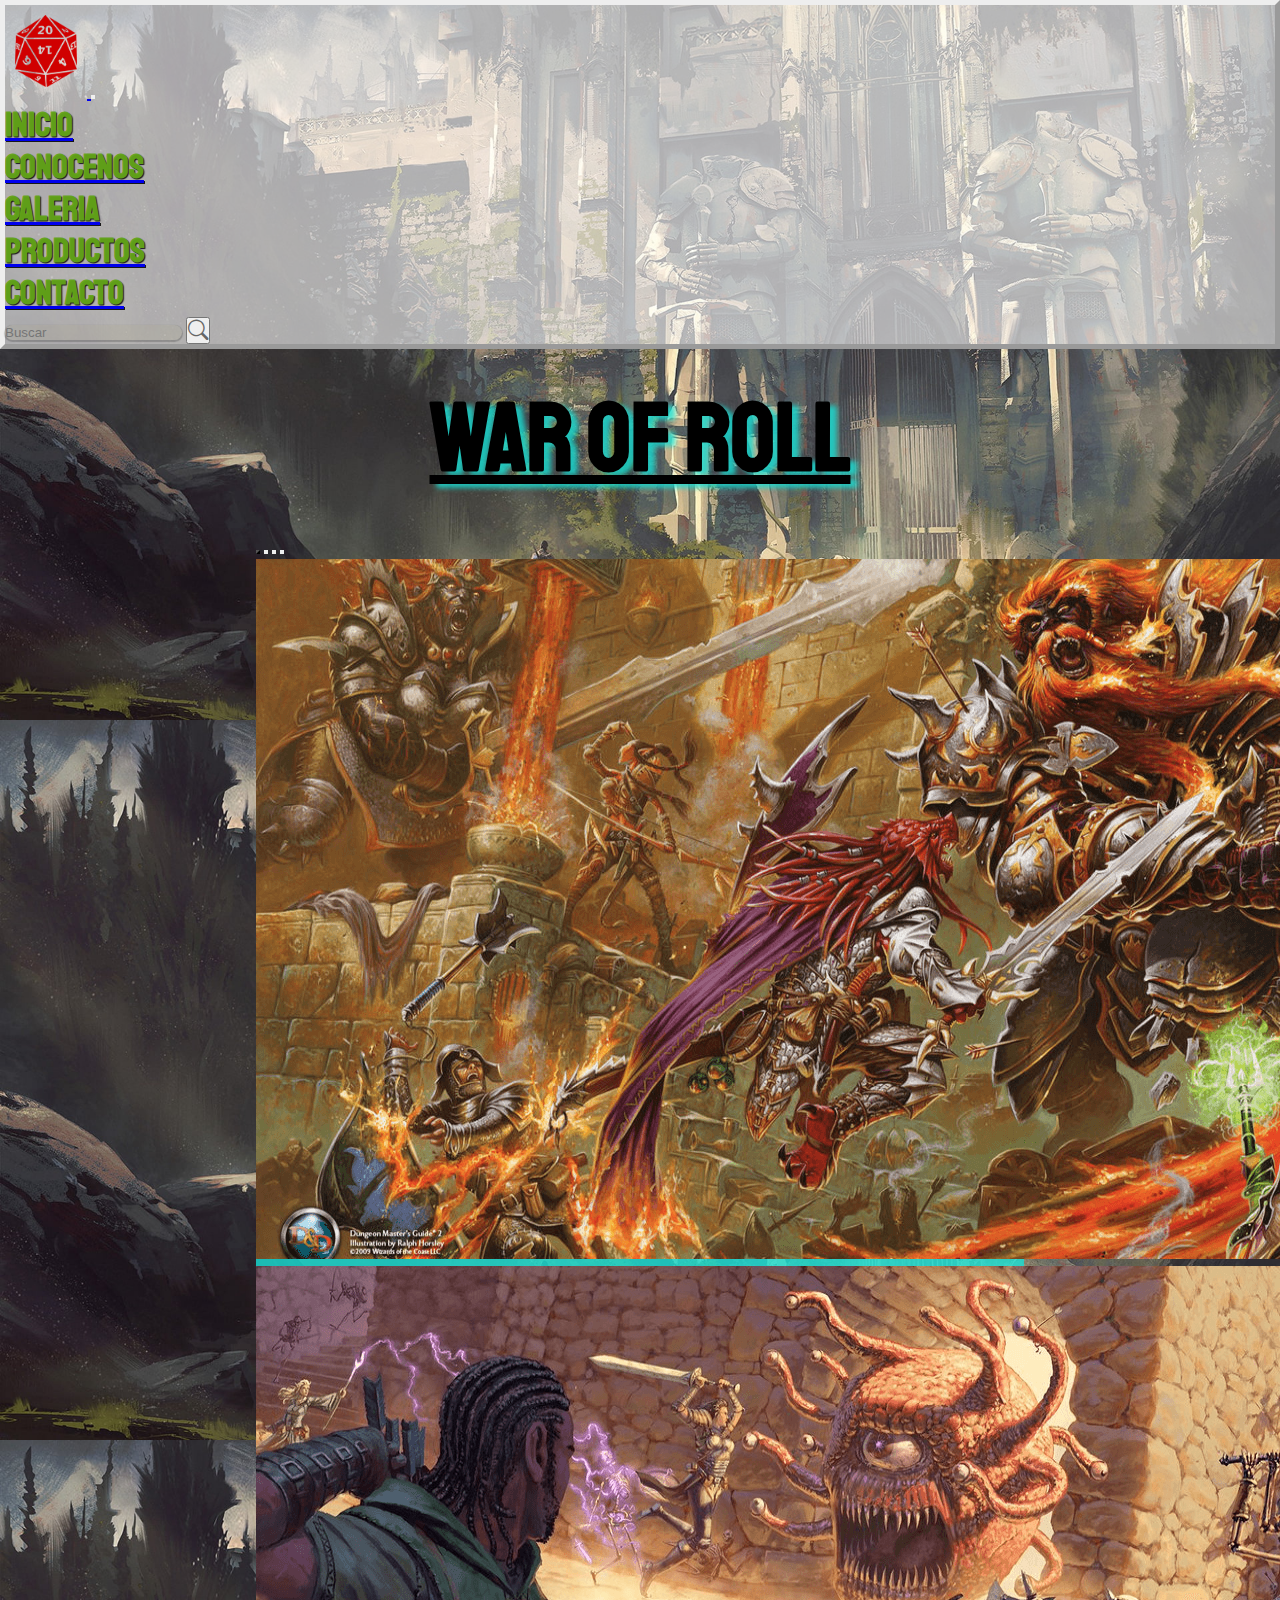
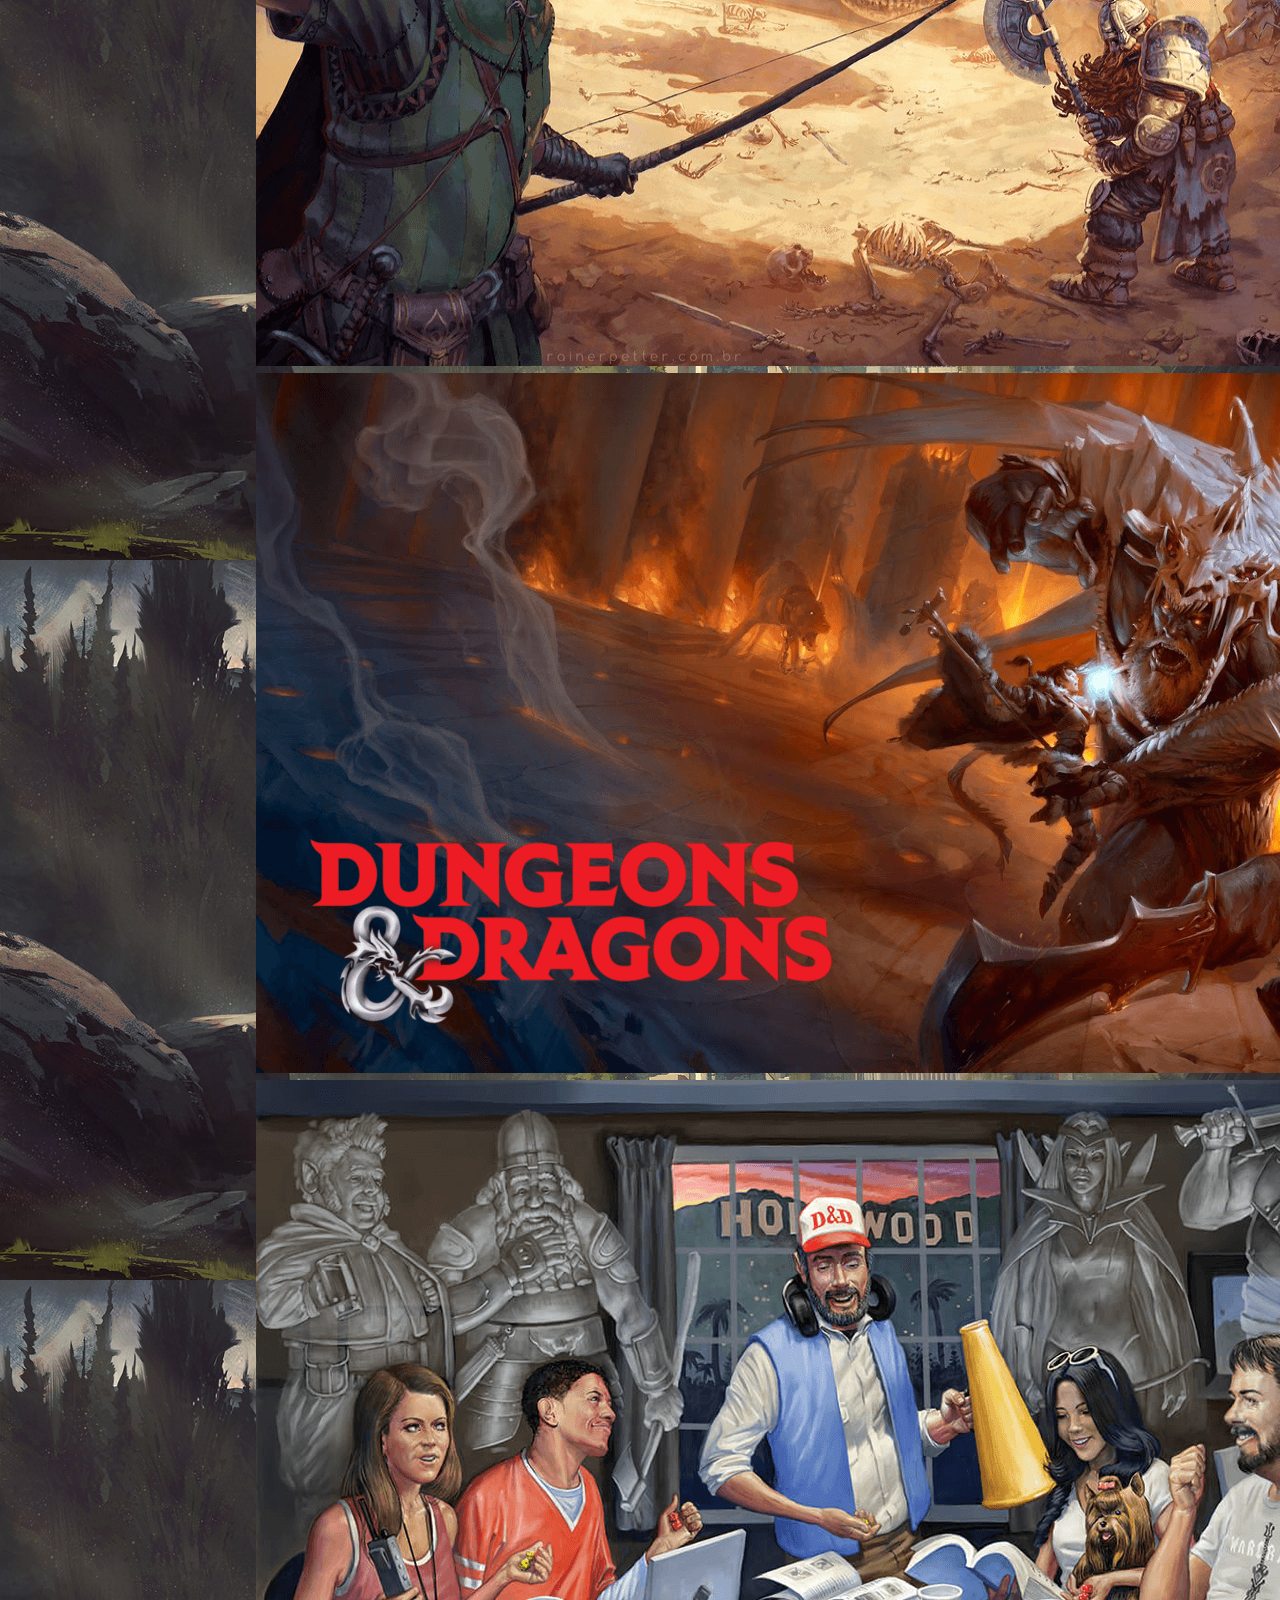
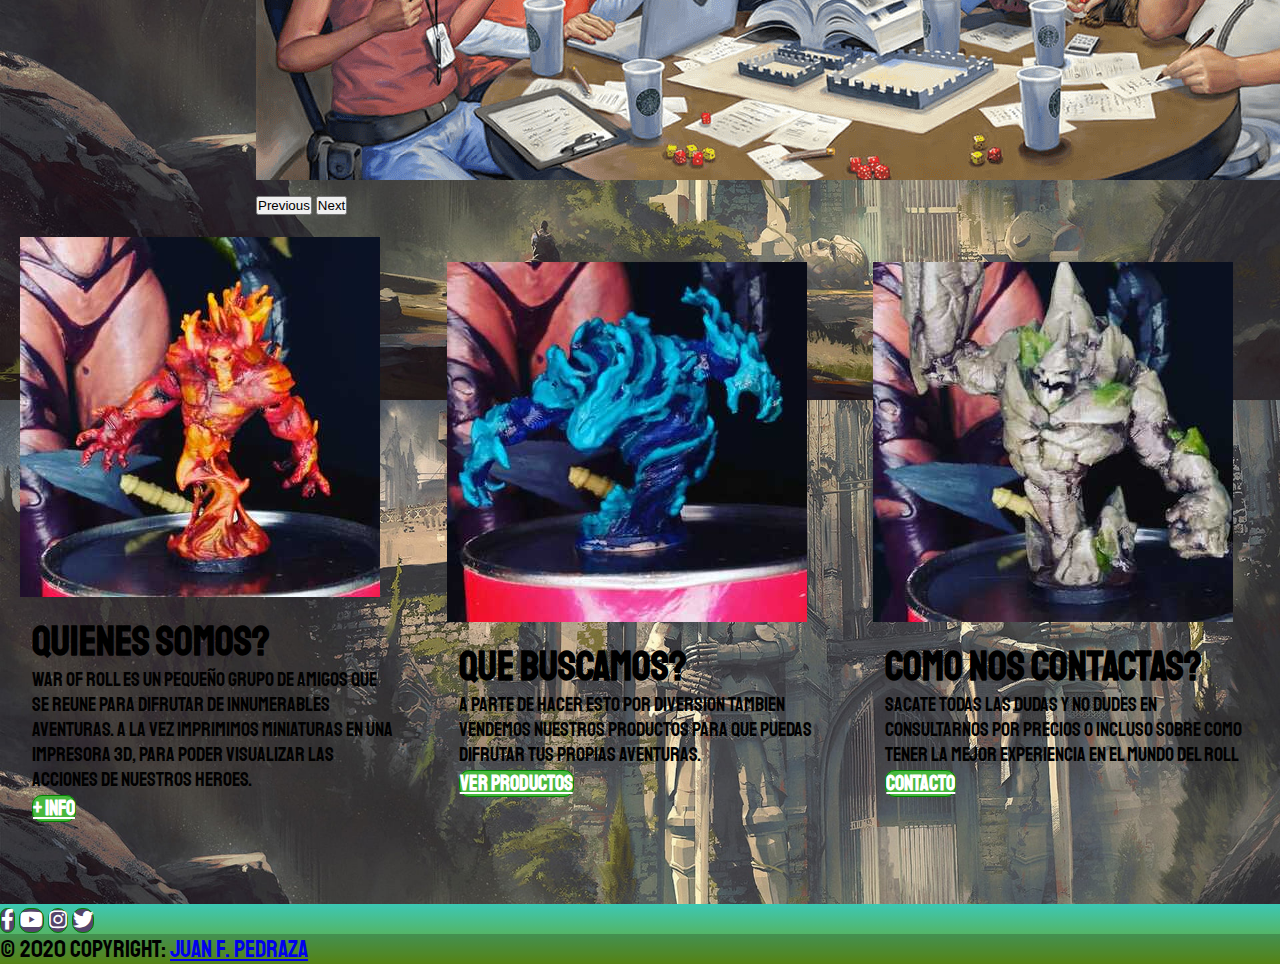
<file: index.html>
<!DOCTYPE html>
<html lang="en">
<head>
<meta charset="UTF-8">
<meta http-equiv="X-UA-Compatible" content="IE=edge">
<meta name="viewport" content="width=device-width, initial-scale=1.0">
<link rel="shortcut icon" href="img/favicon.ico">
<!-- Google / Search Engine Tags -->
<meta itemprop="name" content="War of Roll - La guerra de la suerte">
<meta itemprop="description" content="Somos War of Roll, un grupo de amigos que al tirar los dados se convierten en aventureros. Te invitamos a probar suerte y conocer nuestros productos.">
<meta itemprop="image" content="https://cdn.hobbyconsolas.com/sites/navi.axelspringer.es/public/media/image/2020/11/dungeons-and-dragons-2121663.jpg">
<!-- Facebook Meta Tags -->
<meta property="og:url" content="https://polibyus.github.io/War-of-Roll/index.html">
<meta property="og:type" content="website">
<meta property="og:title" content="War of Roll - La guerra de la suerte">
<meta property="og:description" content="Somos War of Roll, un grupo de amigos que al tirar los dados se convierten en aventureros. Te invitamos a probar suerte y conocer nuestros productos.">
<meta property="og:image" content="https://cdn.hobbyconsolas.com/sites/navi.axelspringer.es/public/media/image/2020/11/dungeons-and-dragons-2121663.jpg">
<!-- Twitter Meta Tags -->
<meta name="twitter:card" content="summary_large_image">
<meta name="twitter:title" content="War of Roll - La guerra de la suerte">
<meta name="twitter:description" content="Somos War of Roll, un grupo de amigos que al tirar los dados se convierten en aventureros. Te invitamos a probar suerte y conocer nuestros productos.">
<meta name="twitter:image" content="https://cdn.hobbyconsolas.com/sites/navi.axelspringer.es/public/media/image/2020/11/dungeons-and-dragons-2121663.jpg">
<!-- Keywords -->
<meta name="keywords"  content="roll, diversion, d&d, dungeons, dados, figuras, suerte, dados,azar, suerte, aventura, rpg, personaje, argentina, dungeonsanddragons, ace, adventure, tabletop, buenosaires, juegoderol, geek, boardgame, arte, photoshoot, lucky, wargame">
<!-- Bootstrap online -->
<link href="https://cdn.jsdelivr.net/npm/bootstrap@5.1.1/dist/css/bootstrap.min.css" rel="stylesheet" integrity="sha384-F3w7mX95PdgyTmZZMECAngseQB83DfGTowi0iMjiWaeVhAn4FJkqJByhZMI3AhiU" crossorigin="anonymous">
<!-- Bs icons -->
<link rel="stylesheet" href="https://cdn.jsdelivr.net/npm/bootstrap-icons@1.5.0/font/bootstrap-icons.css">
<!-- Mi hoja de estilo -->
<link rel="stylesheet" href="css/main.css">
<!-- Font awesome -->
<link rel="stylesheet" href="https://use.fontawesome.com/releases/v5.11.2/css/all.css">
<!-- Fuentes de google -->
<link rel="preconnect" href="https://fonts.googleapis.com">
<link rel="preconnect" href="https://fonts.gstatic.com" crossorigin>
<link href="https://fonts.googleapis.com/css2?family=Staatliches&display=swap" rel="stylesheet">
<!-- Titulo de pestaña -->
<title>War of Roll - La Guerra de la Suerte</title> 
</head>
<body>

<!-- Encabezado -->
<nav class="navbar navbar-expand-lg navbar-light fondo-transparente">
  <div class="container-fluid">
    <a  class="navbar-brand" href="index.html"> <img id="logotipo" src="img/logotipo.png" alt="Logotipo del proyecto"> </a>
    <button class="navbar-toggler" type="button" data-bs-toggle="collapse" data-bs-target="#navbarTogglerDemo02" aria-controls="navbarTogglerDemo02" aria-expanded="false" aria-label="Toggle navigation">
      <span class="navbar-toggler-icon"></span>
    </button>
    <div class="collapse navbar-collapse" id="navbarTogglerDemo02">
      <ul class="navbar-nav me-auto mb-2 mb-lg-0">
        <li class="nav-item">
          <a class="nav-link active" href="index.html"> <h3 class="menu-fixed__nav">Inicio</h3> </a>
        </li>
        <li class="nav-item">
          <a class="nav-link" href="html/conocenos.html"> <h3 class="menu-fixed__nav">Conocenos</h3> </a>
        </li>
        <li class="nav-item">
          <a class="nav-link" href="html/media.html"> <h3 class="menu-fixed__nav">Galeria</h3> </a>
        </li>
        <li class="nav-item">
          <a class="nav-link" href="html/productos.html"> <h3 class="menu-fixed__nav">Productos</h3> </a>
        </li>
        <li class="nav-item">
          <a class="nav-link" href="html/contacto.html"> <h3 class="menu-fixed__nav">Contacto</h3> </a>
        </li>
      </ul>
      <form class="d-flex">
        <input class="form-control me-2" type="search" placeholder="Buscar" aria-label="Buscar">
        <button class="btn btn-outline-success" type="submit"><i class="bi bi-search"></i></button>
      </form>
    </div>
  </div>
</nav>
<!-- Fin de encabezado -->

<h1 class="titulo" >WAR OF ROLL</h1>

<section class="section-home">
<!-- Imagen de inicio -->
<div id="carouselExampleIndicators" class="carousel slide" data-bs-ride="carousel">
    <div class="carousel-indicators">
      <button type="button" data-bs-target="#carouselExampleIndicators" data-bs-slide-to="0" class="active" aria-current="true" aria-label="Slide 1"></button>
      <button type="button" data-bs-target="#carouselExampleIndicators" data-bs-slide-to="1" aria-label="Slide 2"></button>
      <button type="button" data-bs-target="#carouselExampleIndicators" data-bs-slide-to="2" aria-label="Slide 3"></button>
      <button type="button" data-bs-target="#carouselExampleIndicators" data-bs-slide-to="3" aria-label="Slide 4"></button>
    </div>
    <div class="carousel-inner">
      <div class="carousel-item active" data-bs-interval="3000">
        <img src="img/inicio (1).png" class="d-block img-fluid" alt="Imagen pelea inicio">
      </div>
      <div class="carousel-item" data-bs-interval="3000">
        <img src="img/inicio (2).png" class="d-block img-fluid" alt="Imagen pelea inicio">
      </div>
      <div class="carousel-item" data-bs-interval="3000">
        <img src="img/inicio (3).png" class="d-block img-fluid" alt="Imagen pelea inicio">
      </div>
      <div class="carousel-item" data-bs-interval="3000">
        <img src="img/inicio (4).png" class="d-block img-fluid" alt="Imagen pelea inicio">
      </div>
    </div>
    <button class="carousel-control-prev" type="button" data-bs-target="#carouselExampleIndicators" data-bs-slide="prev">
      <span class="carousel-control-prev-icon" aria-hidden="true"></span>
      <span class="visually-hidden">Previous</span>
    </button>
    <button class="carousel-control-next" type="button" data-bs-target="#carouselExampleIndicators" data-bs-slide="next">
      <span class="carousel-control-next-icon" aria-hidden="true"></span>
      <span class="visually-hidden">Next</span>
    </button>
  </div>
</section>

<!-- Cards con explicacion -->

<section class="cards-flex"> 
<div class="card card-fix";>
  <img class="img-fluid" src="img/galeria/img (1).jpeg" alt="Imagen tarjeta quienes somos?">
  <div class="card-body">
    <h3 class="card-title">Quienes somos?</h3>
    <p class="card-text">War of roll es un pequeño grupo de amigos que se reune para difrutar de innumerables aventuras. A la vez imprimimos miniaturas en una impresora 3D, para poder visualizar las acciones de nuestros heroes.</p>
    <a href="html/conocenos.html" class="btn btn-primary" data-toggle="modal" data-target="#mas-info">+ info</a>
  </div>
</div>

<div class="card card-fix">
  <img class="img-fluid" src="img/galeria/img (2).jpeg" alt="Imagen tarjeta venta">
  <div class="card-body">
    <h3 class="card-title">Que buscamos?</h3>
    <p class="card-text">A parte de hacer esto por diversion tambien vendemos nuestros productos para que puedas difrutar tus propias aventuras.</p>
    <a href="html/productos.html" class="btn btn-primary">Ver productos</a>
  </div>
</div>

<div class="card card-fix">
  <img class="img-fluid" src="img/galeria/img (3).jpeg" alt="Imagen tarjeta contacto">
  <div class="card-body">
    <h3 class="card-title">Como nos contactas?</h3>
    <p class="card-text">Sacate todas las dudas y no dudes en consultarnos por precios o incluso sobre como tener la mejor experiencia en el mundo del roll</p>
    <a href="html/contacto.html" class="btn btn-primary">Contacto</a>
  </div>
</div>

</section>
<!-- Pie de pagina -->
<div class="">
<footer class="text-center text-lg-start" style="background-color: #db6930;">
  <div class="container d-flex justify-content-center py-4">
    <button type="button" class="btn btn-primary btn-lg btn-floating mx-2" style="background-color: #54456b;">
      <i class="fab fa-facebook-f"></i>
    </button>
    <button type="button" class="btn btn-primary btn-lg btn-floating mx-2" style="background-color: #54456b;">
      <i class="fab fa-youtube"></i>
    </button>
    <button type="button" class="btn btn-primary btn-lg btn-floating mx-2" style="background-color: #54456b;">
      <i class="fab fa-instagram"></i>
    </button>
    <button type="button" class="btn btn-primary btn-lg btn-floating mx-2" style="background-color: #54456b;">
      <i class="fab fa-twitter"></i>
    </button>
  </div>

  <!-- Copyright -->
  <div class="text-center text-white p-2" style="background-color: rgba(0, 0, 0, 0.2);">
    © 2020 Copyright:
    <a class="text-white" href="https://github.com/Polibyus">Juan F. Pedraza</a>
  </div>
  <!-- Copyright -->
</footer>
</div>
<!-- Fin de pie de pagina -->


<!-- JS Bootstrap -->
<script src="https://cdn.jsdelivr.net/npm/@popperjs/core@2.9.3/dist/umd/popper.min.js" integrity="sha384-W8fXfP3gkOKtndU4JGtKDvXbO53Wy8SZCQHczT5FMiiqmQfUpWbYdTil/SxwZgAN" crossorigin="anonymous"></script>
<script src="https://cdn.jsdelivr.net/npm/bootstrap@5.1.1/dist/js/bootstrap.min.js" integrity="sha384-skAcpIdS7UcVUC05LJ9Dxay8AXcDYfBJqt1CJ85S/CFujBsIzCIv+l9liuYLaMQ/" crossorigin="anonymous"></script>


</body>
</html>
</file>
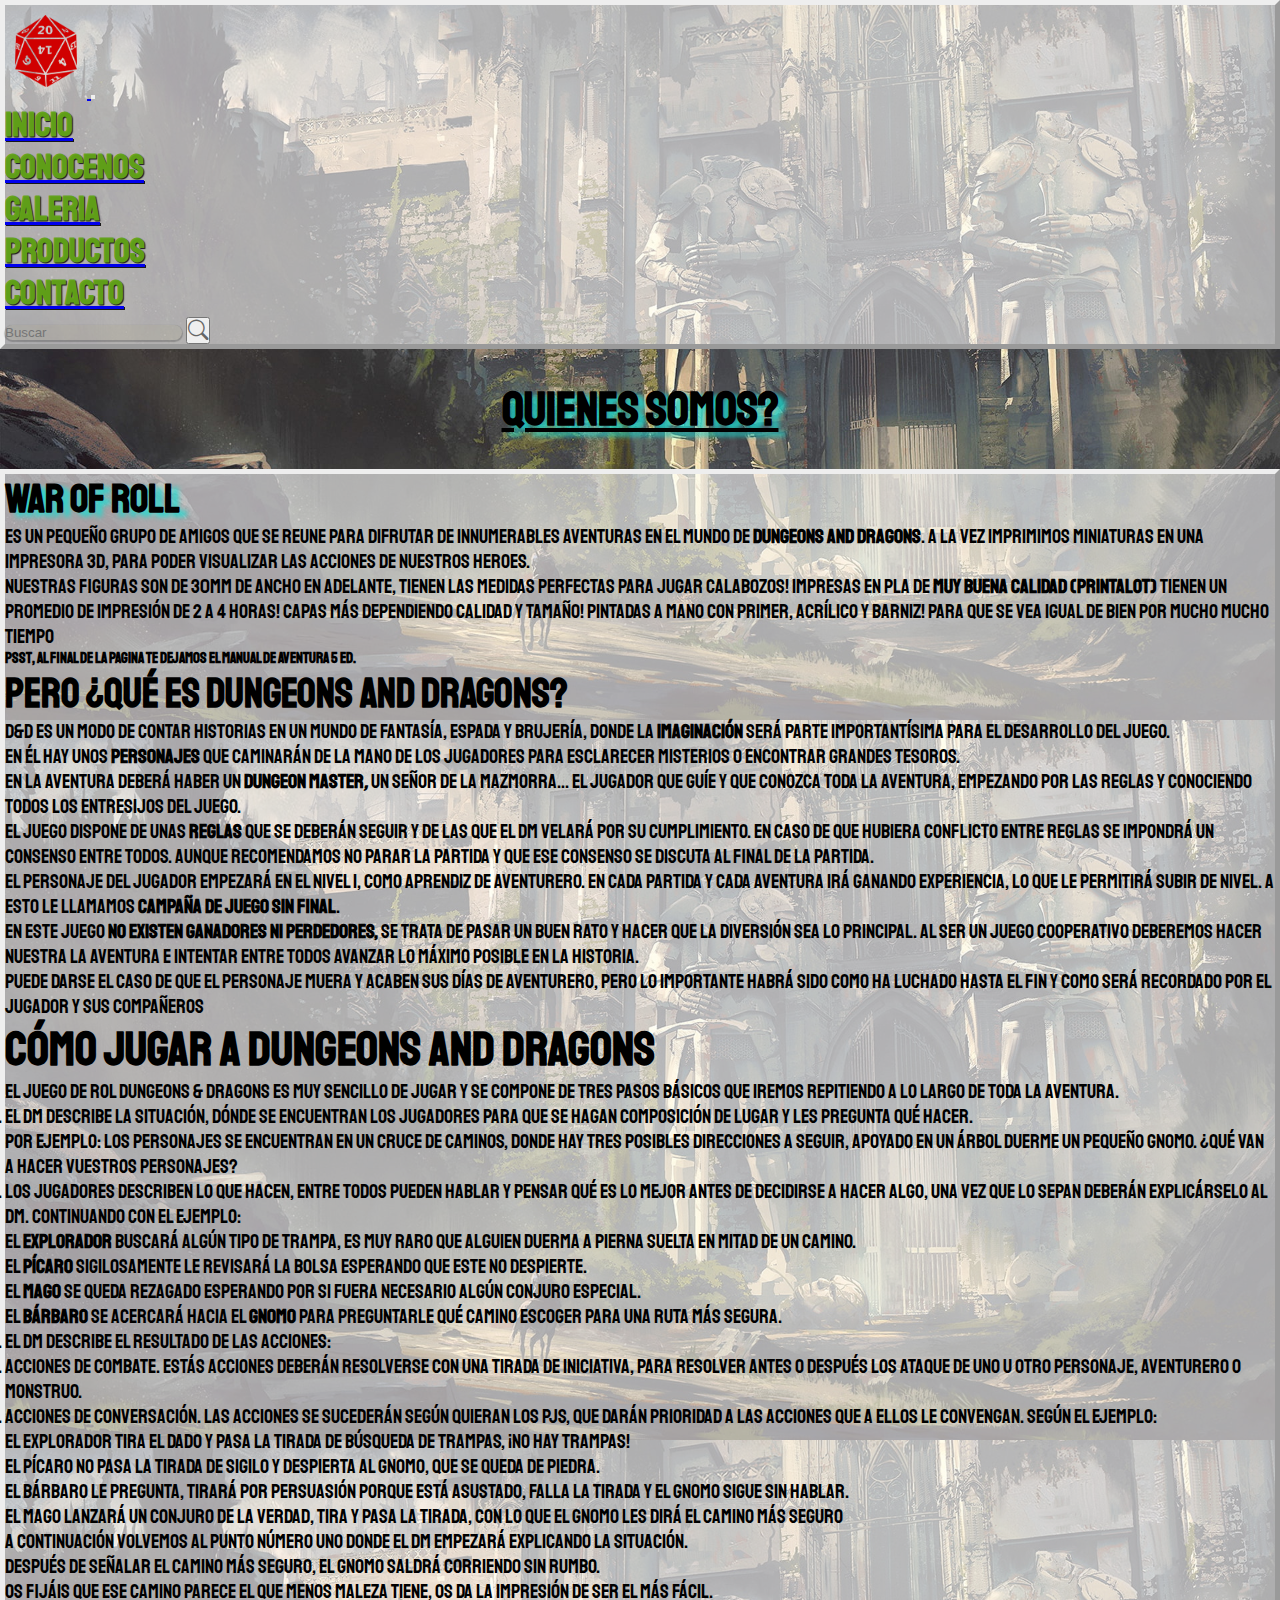
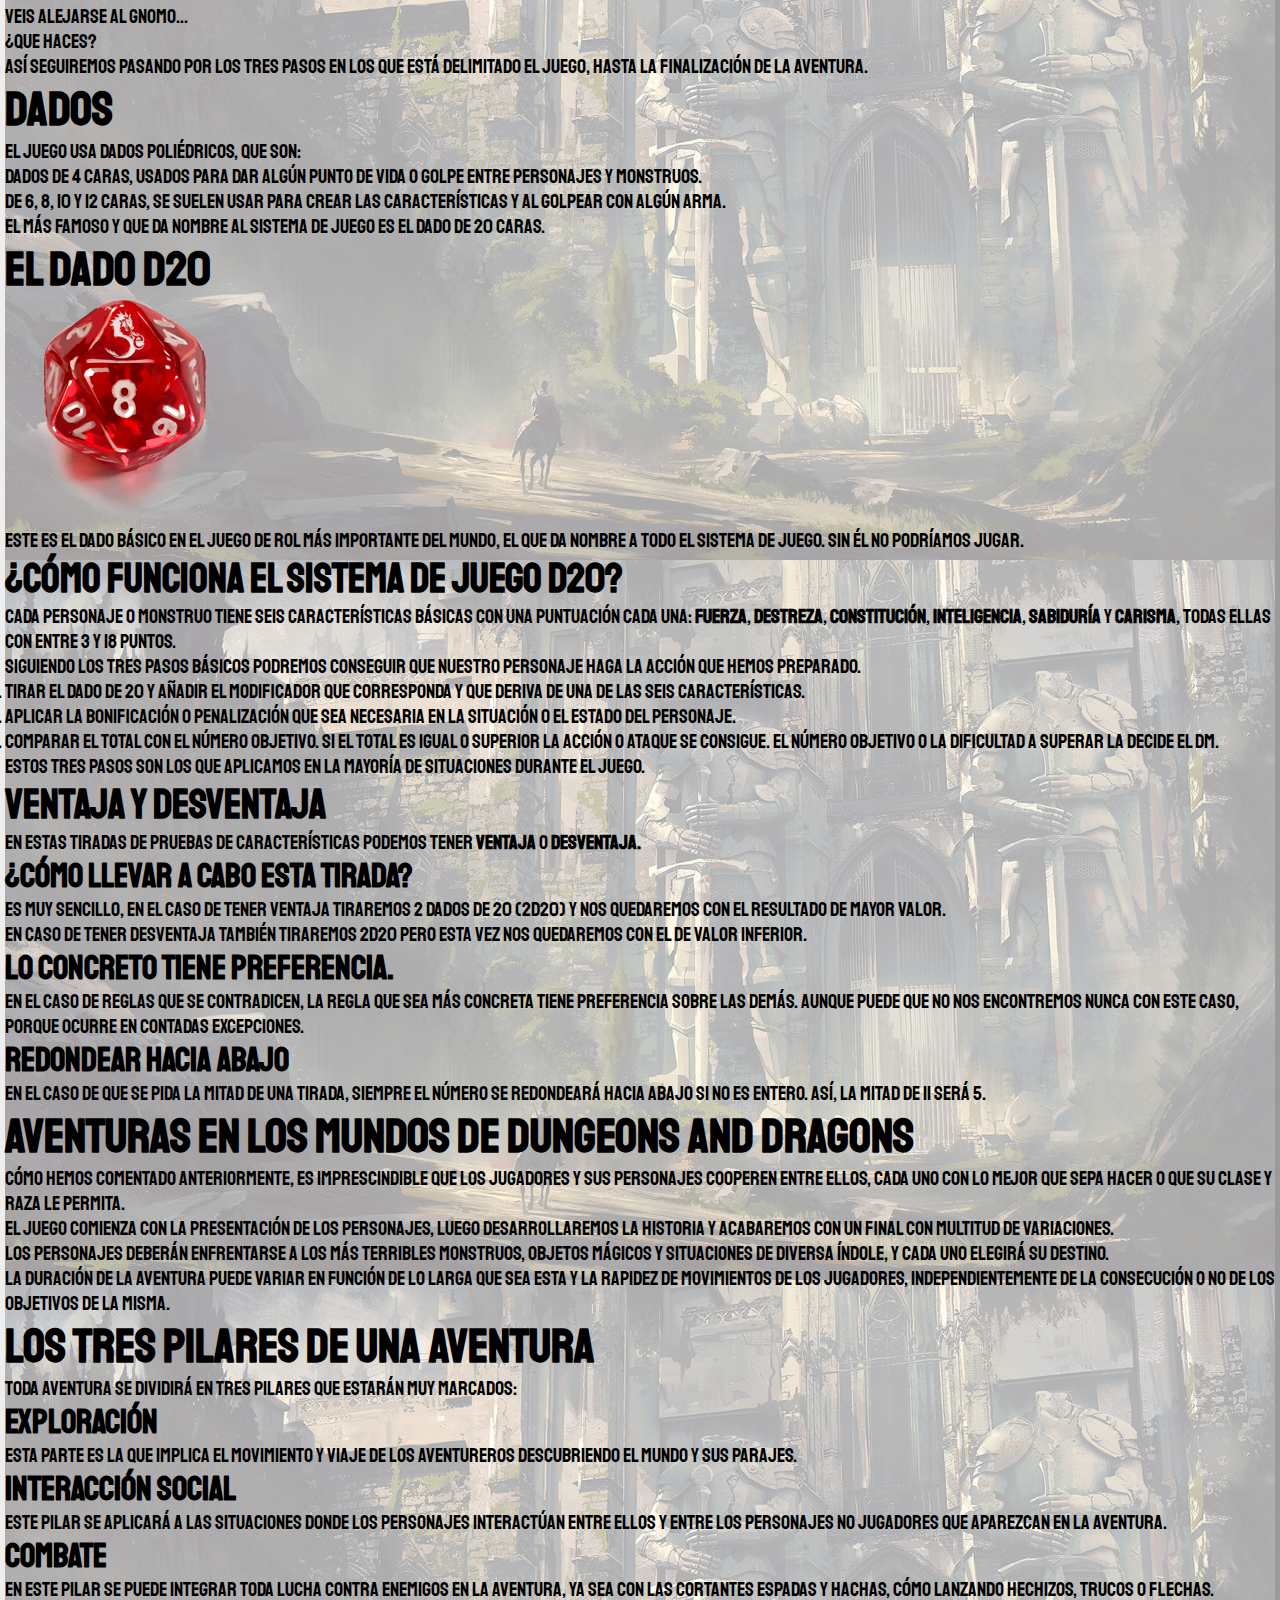
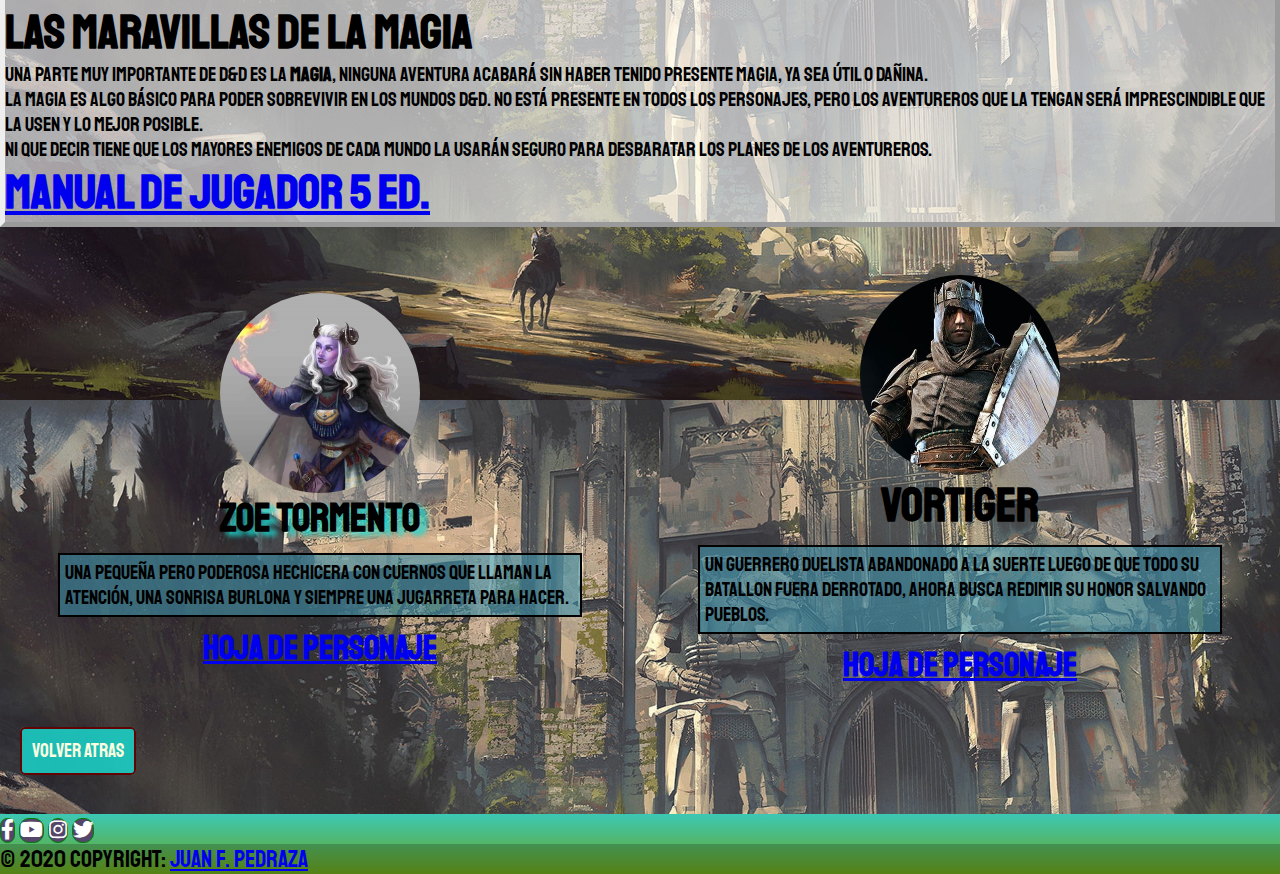
<file: html/conocenos.html>
<!DOCTYPE html>
<html lang="en">
<head>
    <meta charset="UTF-8">
    <meta http-equiv="X-UA-Compatible" content="IE=edge">
    <link rel="shortcut icon" href="../img/favicon.ico">
    <meta name="viewport" content="width=device-width, initial-scale=1.0">
    <!-- Bootstrap online -->
    <link href="https://cdn.jsdelivr.net/npm/bootstrap@5.1.1/dist/css/bootstrap.min.css" rel="stylesheet" integrity="sha384-F3w7mX95PdgyTmZZMECAngseQB83DfGTowi0iMjiWaeVhAn4FJkqJByhZMI3AhiU" crossorigin="anonymous">
    <!-- Bs icons -->
    <link rel="stylesheet" href="https://cdn.jsdelivr.net/npm/bootstrap-icons@1.5.0/font/bootstrap-icons.css">
    <!-- Mi hoja de estilo -->
    <link rel="stylesheet" href="../css/main.css">
    <!-- Font awesome -->
    <link rel="stylesheet" href="https://use.fontawesome.com/releases/v5.11.2/css/all.css">
    <!-- Fuentes de google -->
    <link rel="preconnect" href="https://fonts.googleapis.com">
    <link rel="preconnect" href="https://fonts.gstatic.com" crossorigin>
    <link href="https://fonts.googleapis.com/css2?family=Staatliches&display=swap" rel="stylesheet">
    <!-- Titulo de pestaña -->
    <title>Conocenos - War of Roll</title>
</head>

<body>
<!-- Encabezado -->
<nav class="navbar navbar-expand-lg navbar-light fondo-transparente">
    <div class="container-fluid">
      <a  class="navbar-brand" href="../index.html"> <img id="logotipo" src="../img/logotipo.png" alt="Logotipo del proyecto"> </a>
      <button class="navbar-toggler" type="button" data-bs-toggle="collapse" data-bs-target="#navbarTogglerDemo02" aria-controls="navbarTogglerDemo02" aria-expanded="false" aria-label="Toggle navigation">
        <span class="navbar-toggler-icon"></span>
      </button>
      <div class="collapse navbar-collapse" id="navbarTogglerDemo02">
        <ul class="navbar-nav me-auto mb-2 mb-lg-0">
          <li class="nav-item">
            <a class="nav-link" href="../index.html"> <h3 class="menu-fixed__nav">Inicio</h3> </a>
          </li>
          <li class="nav-item">
            <a class="nav-link active" href="conocenos.html"> <h3 class="menu-fixed__nav">Conocenos</h3> </a>
          </li>
          <li class="nav-item">
            <a class="nav-link" href="media.html"> <h3 class="menu-fixed__nav">Galeria</h3> </a>
          </li>
          <li class="nav-item">
            <a class="nav-link" href="productos.html"> <h3 class="menu-fixed__nav">Productos</h3> </a>
          </li>
          <li class="nav-item">
            <a class="nav-link" href="contacto.html"> <h3 class="menu-fixed__nav">Contacto</h3> </a>
          </li>
        </ul>
        <form class="d-flex">
          <input class="form-control me-2" type="search" placeholder="Buscar" aria-label="Buscar">
          <button class="btn btn-outline-success" type="submit"><i class="bi bi-search"></i></button>
        </form>
      </div>
    </div>
  </nav>
  <!-- Fin de encabezado -->

  <h2 class="display-3 p-lg-2 text-center titulo">Quienes somos?</h2>
  <section class="container fondo-transparente">
      <h3 class="subtitulo">War of roll</h3><p>Es un pequeño grupo de amigos que se reune para difrutar de innumerables aventuras en el mundo de <strong>Dungeons and Dragons</strong>. A la vez imprimimos miniaturas en una impresora 3D, para poder visualizar las acciones de nuestros heroes.</p>
      <p>Nuestras figuras son de 30mm de ancho en adelante, tienen las medidas perfectas para jugar calabozos! Impresas en PLA de<strong> muy buena calidad (Printalot)</strong> tienen un promedio de impresión de 2 a 4 horas! Capas más dependiendo calidad y tamaño! Pintadas a mano con PRIMER, acrílico y barniz! Para que se vea igual de bien por mucho mucho tiempo</p>
      <p class="text-muted text-end">Psst, al final de la pagina te dejamos el Manual de aventura 5 Ed.</p>
      <h3>Pero <strong>¿qué es Dungeons and Dragons?</strong></h3>
      <p>D&D es un modo de contar historias en un mundo de fantasía, espada y brujería, donde la <strong>imaginación</strong> será parte importantísima para el desarrollo del juego. </p>
      <p>En él hay unos <strong>personajes </strong>que caminarán de la mano de los jugadores para esclarecer misterios o encontrar grandes tesoros.</p>
      <p>En la aventura deberá haber un <strong>Dungeon Master<em>,</em></strong> un Señor de la Mazmorra… el jugador que guíe y que conozca toda la aventura, empezando por las reglas y conociendo todos los entresijos del juego.</p>
      <p>El juego dispone de unas <strong>reglas</strong> que se deberán seguir y de las que el DM velará por su cumplimiento. En caso de que hubiera conflicto entre reglas se impondrá un consenso entre todos. Aunque recomendamos no parar la partida y que ese consenso se discuta al final de la partida.</p>
      <p>El personaje del jugador empezará en el nivel 1, como aprendiz de aventurero. En cada partida y cada aventura irá ganando experiencia, lo que le permitirá subir de nivel. A esto le llamamos <strong>campaña de juego sin final</strong>.</p>
      <p>En este juego <strong>no existen ganadores ni perdedores,</strong> se trata de pasar un buen rato y hacer que la diversión sea lo principal. Al ser un juego cooperativo deberemos hacer nuestra la aventura e intentar entre todos avanzar lo máximo posible en la historia.</p>
      <p>Puede darse el caso de que el personaje muera y acaben sus días de aventurero, pero lo importante habrá sido como ha luchado hasta el fin y como será recordado por el jugador y sus compañeros</p>
  
      <h2>Cómo jugar a Dungeons and Dragons</h2>
  
      <p>El juego de rol Dungeons & Dragons es muy sencillo de jugar y se compone de tres pasos básicos que iremos repitiendo a lo largo de toda la aventura.</p>
  
      <ol>
          <li>El DM describe la situación, dónde se encuentran los jugadores para que se hagan composición de lugar y les pregunta qué hacer.
              <ul>
                  <li>Por ejemplo: los personajes se encuentran en un cruce de caminos, donde hay tres posibles direcciones a seguir, apoyado en un árbol duerme un pequeño Gnomo. ¿Qué van a hacer vuestros personajes?</li>
              </ul>
          </li>
          <li>Los jugadores describen lo que hacen, entre todos pueden hablar y pensar qué es lo mejor antes de decidirse a hacer algo, una vez que lo sepan deberán explicárselo al DM. Continuando con el ejemplo:
              <ul>
                  <li>El <strong>explorador</strong> buscará algún tipo de trampa, es muy raro que alguien duerma a pierna suelta en mitad de un camino.</li>
                  <li>El <strong>pícaro</strong> sigilosamente le revisará la bolsa esperando que este no despierte.</li>
                  <li>El <strong>mago</strong> se queda rezagado esperando por si fuera necesario algún conjuro especial.</li>
                  <li>El <strong>bárbaro</strong> se acercará hacia el <strong>gnomo</strong> para preguntarle qué camino escoger para una ruta más segura.</li>
              </ul>
          </li>
          <li>El DM describe el resultado de las acciones:
              <ol>
                  <li>Acciones de combate. Estás acciones deberán resolverse con una tirada de iniciativa, para resolver antes o después los ataque de uno u otro personaje, aventurero o monstruo.</li>
                  <li>Acciones de conversación. Las acciones se sucederán según quieran los PJs, que darán prioridad a las acciones que a ellos le convengan. Según el ejemplo:
                      <ul>
                          <li>El explorador tira el dado y pasa la tirada de búsqueda de trampas, ¡no hay trampas!</li>
                          <li>El pícaro no pasa la tirada de sigilo y despierta al gnomo, que se queda de piedra.</li>
                          <li>El bárbaro le pregunta, tirará por persuasión porque está asustado, falla la tirada y el gnomo sigue sin hablar.</li>
                          <li>El mago lanzará un conjuro de la verdad, tira y pasa la tirada, con lo que el gnomo les dirá el camino más seguro</li>
                      </ul>
                  </li>
              </ol>
          </li>
      </ol>
      <p>A continuación volvemos al punto número uno donde el DM empezará explicando la situación. </p>
      <ul>
          <li>Después de señalar el camino más seguro, el gnomo saldrá corriendo sin rumbo.</li>
      </ul>
      <ul>
          <li>Os fijáis que ese camino parece el que menos maleza tiene, os da la impresión de ser el más fácil.</li>
      </ul>
      <ul>
          <li>Veis alejarse al gnomo… </li>
      </ul>
      <ul>
          <li>¿Que haces?</li>
      </ul>
      <p>Así seguiremos pasando por los tres pasos en los que está delimitado el juego, hasta la finalización de la aventura.<br></p>
      <h2>Dados</h2>
      <p>El juego usa dados poliédricos, que son:</p>
      <ul>
          <li>Dados de 4 caras, usados para dar algún punto de vida o golpe entre personajes y monstruos.</li>
          <li>De 6, 8, 10 y 12 caras, se suelen usar para crear las características y al golpear con algún arma. </li>
          <li>El más famoso y que da nombre al sistema de juego es el dado de 20 caras.</li>
      </ul>
      <h2>El dado D20<br></h2>
  
      <div><img loading="lazy" width="257" height="222" src="../img/dd20.png" alt="Dado de 20 caras"></div>
  
      <p>Este es el dado básico en el juego de rol más importante del mundo, el que da nombre a todo el sistema de juego. Sin él no podríamos jugar.</p>
      <h3>¿Cómo funciona el sistema de juego D20?</h3>
      <p>Cada personaje o monstruo tiene seis características básicas con una puntuación cada una: <strong>fuerza</strong>, <strong>destreza</strong>, <strong>constitución</strong>, <strong>inteligencia</strong>, <strong>sabiduría</strong> y <strong>carisma</strong>, todas ellas con entre 3 y 18 puntos.</p>
      <p>Siguiendo los tres pasos básicos podremos conseguir que nuestro personaje haga la acción que hemos preparado.</p>
      <ol>
          <li>Tirar el dado de 20 y añadir el modificador que corresponda y que deriva de una de las seis características.</li>
          <li>Aplicar la bonificación o penalización que sea necesaria en la situación o el estado del personaje.</li>
          <li>Comparar el total con el número objetivo. Si el total es igual o superior la acción o ataque se consigue. El número objetivo o la dificultad a superar la decide el DM.</li>
      </ol>
      <p>Estos tres pasos son los que aplicamos en la mayoría de situaciones durante el juego.</p>
      <h3>Ventaja y Desventaja<br></h3>
      <p>En estas tiradas de pruebas de características podemos tener <strong>ventaja</strong> o <strong>desventaja.</strong></p>
      <h4>¿Cómo llevar a cabo esta tirada?</h4>
      <p>Es muy sencillo, en el caso de tener ventaja tiraremos 2 dados de 20 (2D20) y nos quedaremos con el resultado de mayor valor.</p>
      <p>En caso de tener desventaja también tiraremos 2D20 pero esta vez nos quedaremos con el de valor inferior.<br></p>
      <h4>Lo concreto tiene preferencia.</h4>
      <p>En el caso de reglas que se contradicen, la regla que sea más concreta tiene preferencia sobre las demás. Aunque puede que no nos encontremos nunca con este caso, porque ocurre en contadas excepciones.<br></p>
      <h4>Redondear hacia abajo</h4>
      <p>En el caso de que se pida la mitad de una tirada, siempre el número se redondeará hacia abajo si no es entero. Así, la mitad de 11 será 5.<br></p>
      <h2>Aventuras en los mundos de Dungeons and Dragons</h2>
      <p>Cómo hemos comentado anteriormente, es imprescindible que los jugadores y sus personajes cooperen entre ellos, cada uno con lo mejor que sepa hacer o que su clase y raza le permita.</p>
      <p>El juego comienza con la presentación de los personajes, luego desarrollaremos la historia y acabaremos con un final con multitud de variaciones.</p>
      <p>Los personajes deberán enfrentarse a los más terribles monstruos, objetos mágicos y situaciones de diversa índole, y cada uno elegirá su destino.</p>
      <p>La duración de la aventura puede variar en función de lo larga que sea esta y la rapidez de movimientos de los jugadores, independientemente de la consecución o no de los objetivos de la misma.<br></p>
      <h2><strong>Los tres pilares de una aventura</strong></h2>
      <p>Toda aventura se dividirá en tres pilares que estarán muy marcados:</p>
      <h4><strong>Exploración</strong></h4>
      <p>Esta parte es la que implica el movimiento y viaje de los aventureros descubriendo el mundo y sus parajes. </p>
      <h4><strong>Interacción social</strong></h4>
      <p>Este pilar se aplicará a las situaciones donde los personajes interactúan entre ellos y entre los personajes no jugadores que aparezcan en la aventura.</p>
      <h4><strong>Combate</strong></h4>
      <p>En este pilar se puede integrar toda lucha contra enemigos en la aventura, ya sea con las cortantes espadas y hachas, cómo lanzando hechizos, trucos o flechas.<br></p>
      <h2>Las maravillas de la magia</h2>
      <p>Una parte muy importante de D&D es la <strong>magia</strong>, ninguna aventura acabará sin haber tenido presente magia, ya sea útil o dañina.</p>
      <p>La magia es algo básico para poder sobrevivir en los mundos D&D. No está presente en todos los personajes, pero los aventureros que la tengan será imprescindible que la usen y lo mejor posible.</p>
      <p>Ni que decir tiene que los mayores enemigos de cada mundo la usarán seguro para desbaratar los planes de los aventureros.<br></p>
  
  <a href="https://drive.google.com/file/d/1pJ_7vhOXmHemP8feEHYWw_WBQHjq9lRl/view?usp=sharing" target="blank"><h2>MANUAL DE JUGADOR 5 ED.</h2></a>
    </section>


<section class="section-info">
    <div class="section-info__description">
        <img class="section-info__img" src="../img/zoetormento.jpg" alt="Imagen del personaje Zoe Tormento">
        <h2 class="subtitulo">Zoe Tormento</h2>
        <p class="section-info__text">Una pequeña pero poderosa hechicera con cuernos que llaman la atención, una sonrisa burlona y siempre una jugarreta para hacer.<br>
          <a href="https://drive.google.com/file/d/13OnDCs3M51v4yaR7EhxfzbKbSn1bnZiC/view?usp=sharing" target="blank"> <h4 class="text-center">Hoja de personaje</h4></a>
        </p>
    </div>

    <div class="section-info__description">
        <img class="section-info__img" src="../img/vortiger.jpg" alt="Imagen del personaje vortiger">
        <h2>Vortiger</h2>
        <p class="section-info__text">Un guerrero duelista abandonado a la suerte luego de que todo su batallon fuera derrotado, ahora busca redimir su honor salvando pueblos.<br>
          <a href="https://drive.google.com/file/d/1HISNPOs6l0HqXGbTgG23NhCH3um1Ex81/view?usp=sharing" target="blank"> <h4 class="text-center">Hoja de personaje</h4></a>
        </p>
    </div>
</section>

<!-- Fin de tabla -->

<!-- boton home -->

<a class="boton-home" href="../index.html">Volver atras</a>


<!-- Pie de pagina -->
<div class="">
    <footer class="text-center text-lg-start" style="background-color: #db6930;">
      <div class="container d-flex justify-content-center py-4">
        <button type="button" class="btn btn-primary btn-lg btn-floating mx-2" style="background-color: #54456b;">
          <i class="fab fa-facebook-f"></i>
        </button>
        <button type="button" class="btn btn-primary btn-lg btn-floating mx-2" style="background-color: #54456b;">
          <i class="fab fa-youtube"></i>
        </button>
        <button type="button" class="btn btn-primary btn-lg btn-floating mx-2" style="background-color: #54456b;">
          <i class="fab fa-instagram"></i>
        </button>
        <button type="button" class="btn btn-primary btn-lg btn-floating mx-2" style="background-color: #54456b;">
          <i class="fab fa-twitter"></i>
        </button>
      </div>
    
      <!-- Copyright -->
      <div class="text-center text-white p-2" style="background-color: rgba(0, 0, 0, 0.2);">
        © 2020 Copyright:
        <a class="text-white" href="https://github.com/Polibyus">Juan F. Pedraza</a>
      </div>
      <!-- Copyright -->
    </footer>
    </div>
<!-- Fin de pie de pagina -->

<!-- JS Bootstrap -->
<script src="https://cdn.jsdelivr.net/npm/@popperjs/core@2.9.3/dist/umd/popper.min.js" integrity="sha384-eMNCOe7tC1doHpGoWe/6oMVemdAVTMs2xqW4mwXrXsW0L84Iytr2wi5v2QjrP/xp" crossorigin="anonymous"></script>
<script src="https://cdn.jsdelivr.net/npm/bootstrap@5.1.0/dist/js/bootstrap.min.js" integrity="sha384-cn7l7gDp0eyniUwwAZgrzD06kc/tftFf19TOAs2zVinnD/C7E91j9yyk5//jjpt/" crossorigin="anonymous"></script>
</body>
</html>
</file>
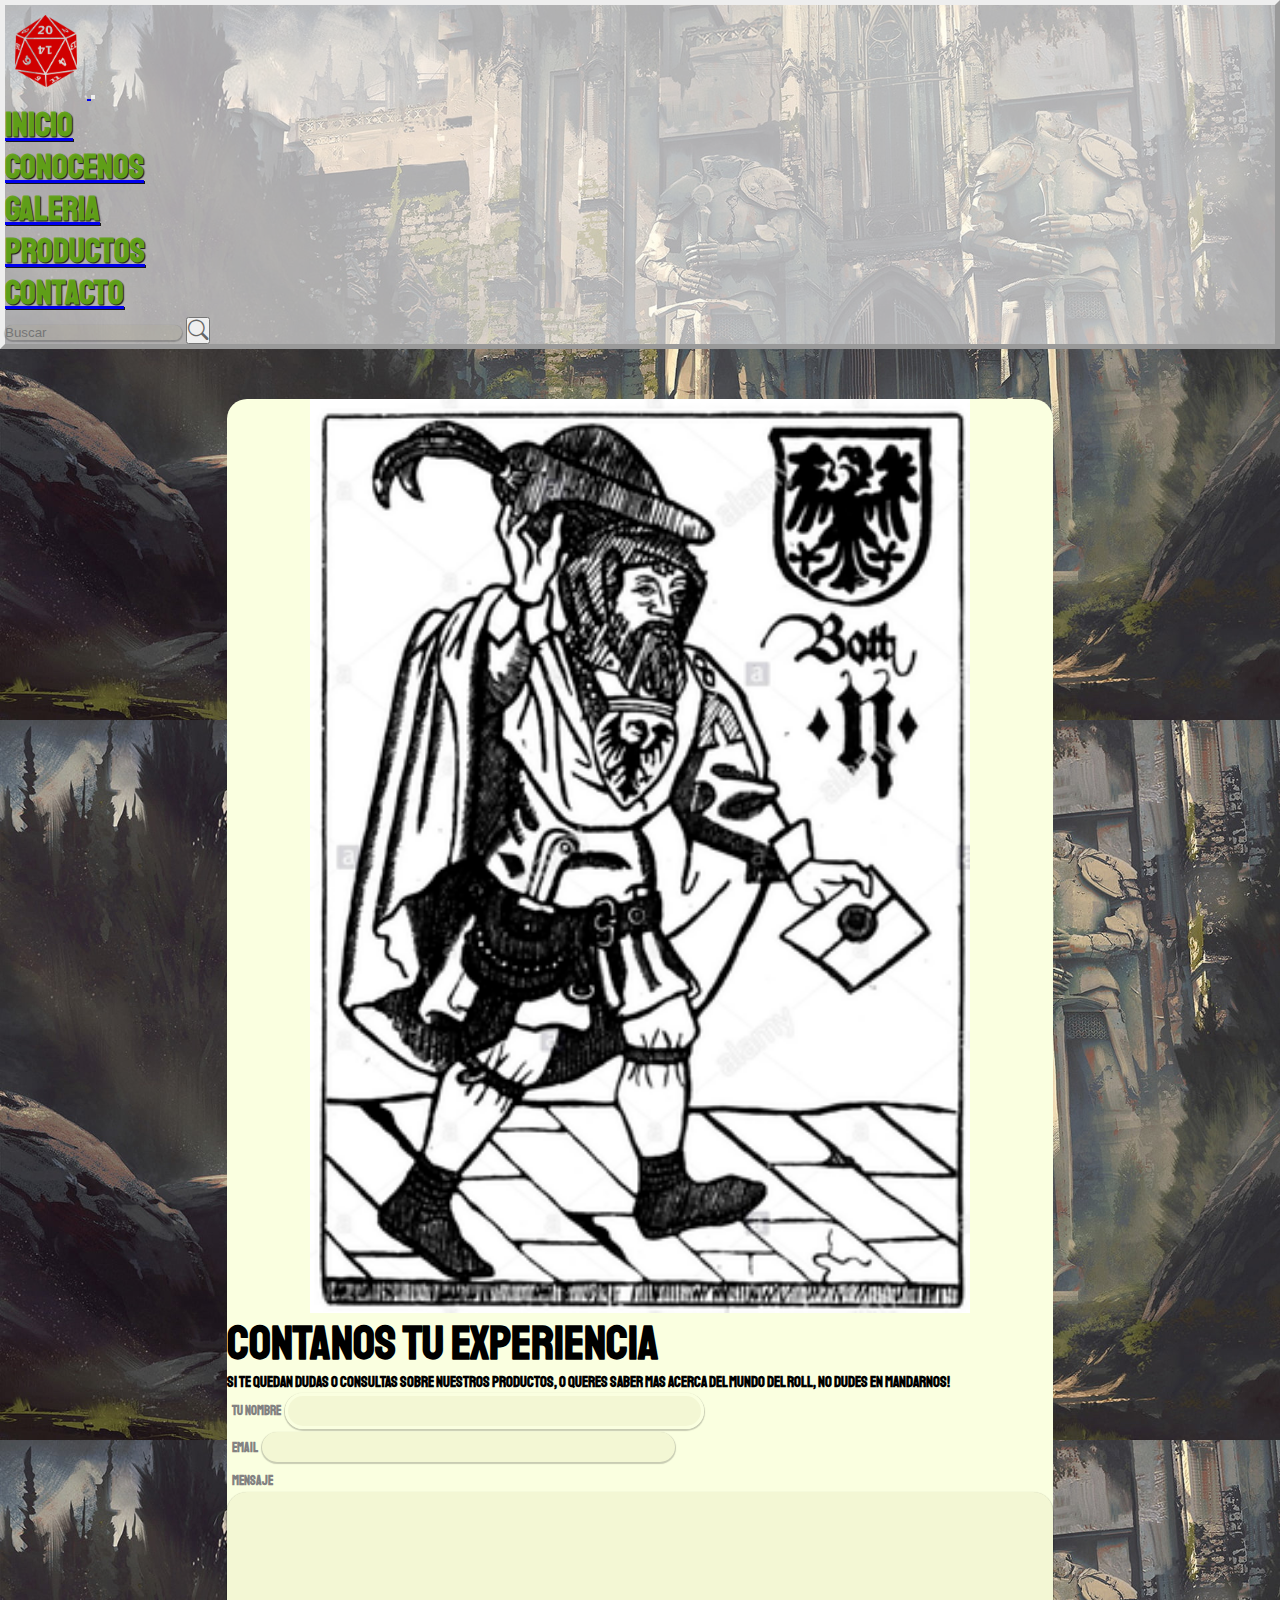
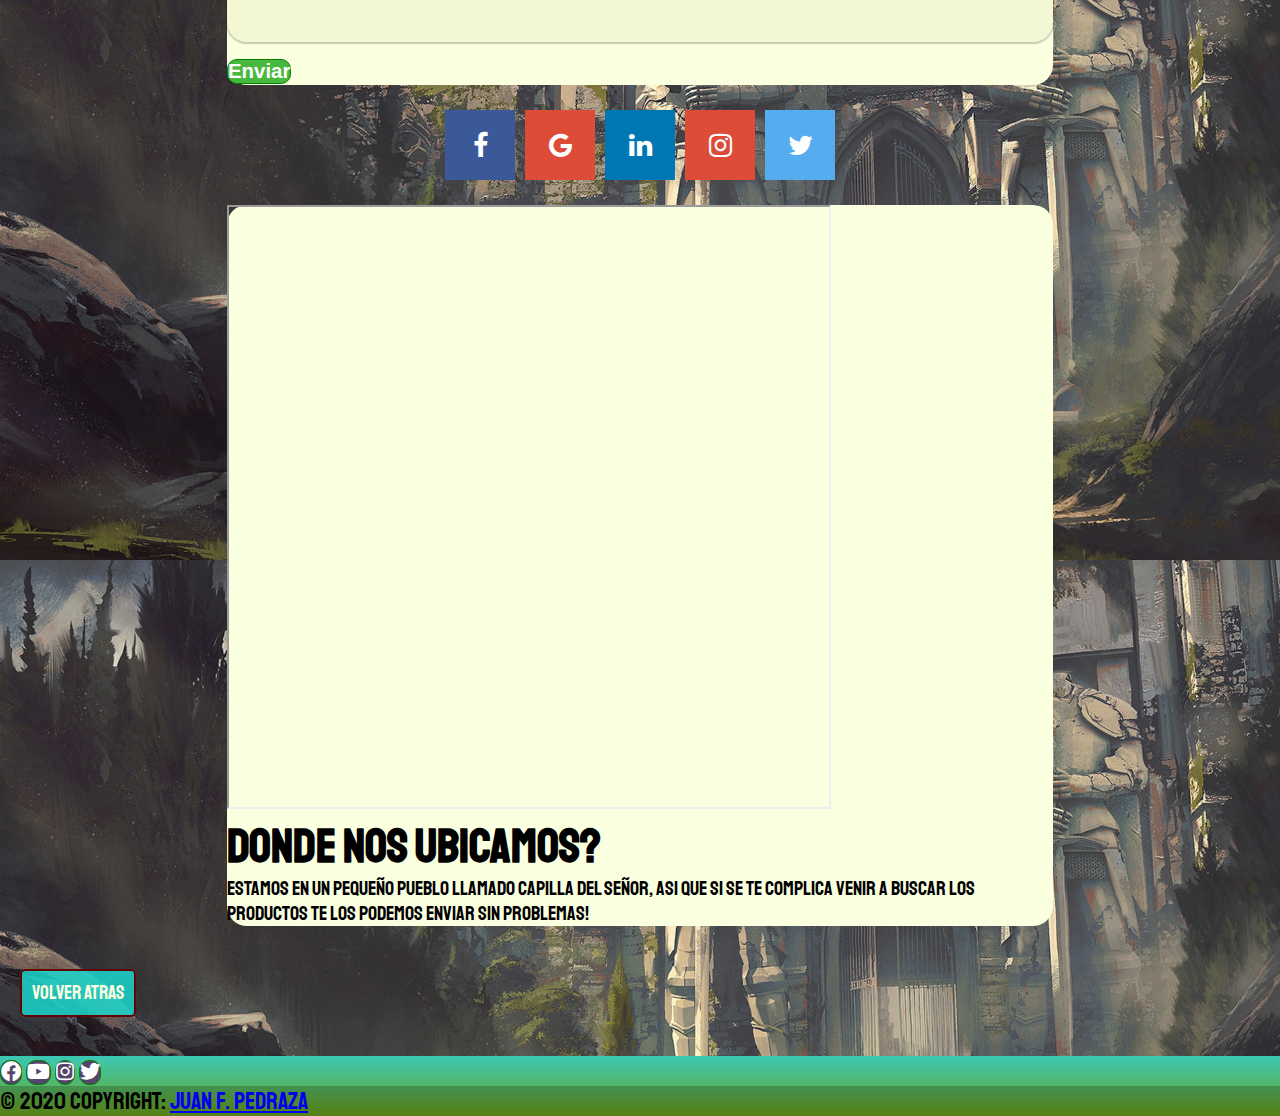
<file: html/contacto.html>
<!DOCTYPE html>
<html lang="en">
<head>
    <meta charset="UTF-8">
    <meta http-equiv="X-UA-Compatible" content="IE=edge">
    <link rel="shortcut icon" href="../img/favicon.ico">
    <meta name="viewport" content="width=device-width, initial-scale=1.0">
    <!-- Bootstrap online -->
    <link href="https://cdn.jsdelivr.net/npm/bootstrap@5.1.1/dist/css/bootstrap.min.css" rel="stylesheet" integrity="sha384-F3w7mX95PdgyTmZZMECAngseQB83DfGTowi0iMjiWaeVhAn4FJkqJByhZMI3AhiU" crossorigin="anonymous">
    <!-- Bs icons -->
    <link rel="stylesheet" href="https://cdn.jsdelivr.net/npm/bootstrap-icons@1.5.0/font/bootstrap-icons.css">
    <!-- Mi hoja de estilo -->
    <link rel="stylesheet" href="../css/main.css">
    <!-- Font awesome -->
    <link rel="stylesheet" href="https://use.fontawesome.com/releases/v5.11.2/css/all.css">
    <link rel="stylesheet" href="https://cdnjs.cloudflare.com/ajax/libs/font-awesome/4.7.0/css/font-awesome.min.css">
    <!-- Fuentes de google -->
    <link rel="preconnect" href="https://fonts.googleapis.com">
    <link rel="preconnect" href="https://fonts.gstatic.com" crossorigin>
    <link href="https://fonts.googleapis.com/css2?family=Staatliches&display=swap" rel="stylesheet">
    <!-- Titulo de pestaña -->
    <title>Contacto - War of Roll</title>
</head>

<body>
<!-- Encabezado -->
<nav class="navbar navbar-expand-lg navbar-light fondo-transparente">
    <div class="container-fluid">
      <a  class="navbar-brand" href="../index.html"> <img id="logotipo" src="../img/logotipo.png" alt="Logotipo del proyecto"> </a>
      <button class="navbar-toggler" type="button" data-bs-toggle="collapse" data-bs-target="#navbarTogglerDemo02" aria-controls="navbarTogglerDemo02" aria-expanded="false" aria-label="Toggle navigation">
        <span class="navbar-toggler-icon"></span>
      </button>
      <div class="collapse navbar-collapse" id="navbarTogglerDemo02">
        <ul class="navbar-nav me-auto mb-2 mb-lg-0">
          <li class="nav-item">
            <a class="nav-link" href="../index.html"> <h3 class="menu-fixed__nav">Inicio</h3> </a>
          </li>
          <li class="nav-item">
            <a class="nav-link" href="conocenos.html"> <h3 class="menu-fixed__nav">Conocenos</h3> </a>
          </li>
          <li class="nav-item">
            <a class="nav-link" href="media.html"> <h3 class="menu-fixed__nav">Galeria</h3> </a>
          </li>
          <li class="nav-item">
            <a class="nav-link" href="productos.html"> <h3 class="menu-fixed__nav">Productos</h3> </a>
          </li>
          <li class="nav-item">
            <a class="nav-link active" href="contacto.html"> <h3 class="menu-fixed__nav">Contacto</h3> </a>
          </li>
        </ul>
        <form class="d-flex">
          <input class="form-control me-2" type="search" placeholder="Buscar" aria-label="Buscar">
          <button class="btn btn-outline-success" type="submit"><i class="bi bi-search"></i></button>
        </form>
      </div>
    </div>
  </nav>
  <!-- Fin de encabezado -->

<section class="contacto">
<!-- Formulario para dejar comentarios -->
<div class="container-contact d-flex justify-content-center">
    <div class="row my-2 mx-2">
        <div class="col-md-6 contacto-img"> <img class="img-fluid" src="../img/heraldo.png" alt="Heraldo Mensajero"> </div>
        <!--col-->
        <div class="col-md-6">
            <h2 class="form-title">Contanos tu experiencia</h2>
            <p class="justify text-muted">Si te quedan dudas o consultas sobre nuestros productos, o queres saber mas acerca del mundo del roll, no dudes en mandarnos!</p>
            <form>
                <div class="form-group pt-2 pl-1"> <label for="exampleInputName">Tu nombre</label> <input type="text" class="form-control" id="exampleInputName"> </div>
                <div class="form-group pl-1"> <label for="exampleInputEmail1">Email</label> <input type="email" class="form-control" id="exampleInputEmail1"> </div>
                <div class="form-group pl-1"> <label for="exampleFormControlTextarea1">Mensaje</label> <textarea class="form-control" id="exampleFormControlTextarea1" rows="5"></textarea> </div>
                <div class="row">
                    <div class="col-md-3 offset-md-7"><button type="submit" class="btn btn-c btn-primary">Enviar</button></div>
                </div>
            </form>
        </div>
        <!--col-->
    </div>
    <!--row-->
</div>

<div class="d-flex flex-column align-items-center social-contact">
    <ul class="contact-list">
        <li><span class="social-icon social-facebook"><i class="fa fa-facebook"></i></span></li>
        <li><span class="social-icon social-google"><i class="fa fa-google"></i></span></li>
        <li><span class="social-icon social-linkedin"><i class="fa fa-linkedin"></i></span></li>
        <li><span class="social-icon social-instagram"><i class="fa fa-instagram"></i></span></li>
        <li><span class="social-icon social-twitter"><i class="fa fa-twitter"></i></span></li>
    </ul>


</div>
<div class="container-contact d-flex justify-content-center">
<div class="row my-2 mx-2">
        <iframe class="col-md-8" src="https://www.google.com/maps/embed?pb=!1m18!1m12!1m3!1d13186.017474403074!2d-59.11383835750072!3d-34.28668885967305!2m3!1f0!2f0!3f0!3m2!1i1024!2i768!4f13.1!3m3!1m2!1s0x95bb77ff67c54833%3A0x8a32c26f4bc7c0cb!2sCapilla%20del%20Se%C3%B1or%2C%20Provincia%20de%20Buenos%20Aires!5e0!3m2!1ses-419!2sar!4v1631050631611!5m2!1ses-419!2sar" width="600" height="600"></iframe>
    <div class="col-md-4">
        <h2 class="form-title">Donde nos ubicamos?</h2>
        <p>Estamos en un pequeño pueblo llamado Capilla del Señor, asi que si se te complica venir a buscar los productos te los podemos enviar sin problemas!</p>
    </div>
</div>
</div>
</section>

<!-- boton home -->

<a class="boton-home" href="../index.html">Volver atras</a>

<!-- Pie de pagina -->
<div class="">
    <footer class="text-center text-lg-start" style="background-color: #db6930;">
      <div class="container d-flex justify-content-center py-4">
        <button type="button" class="btn btn-primary btn-lg btn-floating mx-2" style="background-color: #54456b;">
          <i class="fab fa-facebook-f"></i>
        </button>
        <button type="button" class="btn btn-primary btn-lg btn-floating mx-2" style="background-color: #54456b;">
          <i class="fab fa-youtube"></i>
        </button>
        <button type="button" class="btn btn-primary btn-lg btn-floating mx-2" style="background-color: #54456b;">
          <i class="fab fa-instagram"></i>
        </button>
        <button type="button" class="btn btn-primary btn-lg btn-floating mx-2" style="background-color: #54456b;">
          <i class="fab fa-twitter"></i>
        </button>
      </div>
    
      <!-- Copyright -->
      <div class="text-center text-white p-2" style="background-color: rgba(0, 0, 0, 0.2);">
        © 2020 Copyright:
        <a class="text-white" href="https://github.com/Polibyus">Juan F. Pedraza</a>
      </div>
      <!-- Copyright -->
    </footer>
    </div>
    <!-- Fin de pie de pagina -->

<!-- JS Bootstrap -->
<script src="https://cdn.jsdelivr.net/npm/@popperjs/core@2.9.3/dist/umd/popper.min.js" integrity="sha384-eMNCOe7tC1doHpGoWe/6oMVemdAVTMs2xqW4mwXrXsW0L84Iytr2wi5v2QjrP/xp" crossorigin="anonymous"></script>
<script src="https://cdn.jsdelivr.net/npm/bootstrap@5.1.0/dist/js/bootstrap.min.js" integrity="sha384-cn7l7gDp0eyniUwwAZgrzD06kc/tftFf19TOAs2zVinnD/C7E91j9yyk5//jjpt/" crossorigin="anonymous"></script>
</body>
</html>
</file>
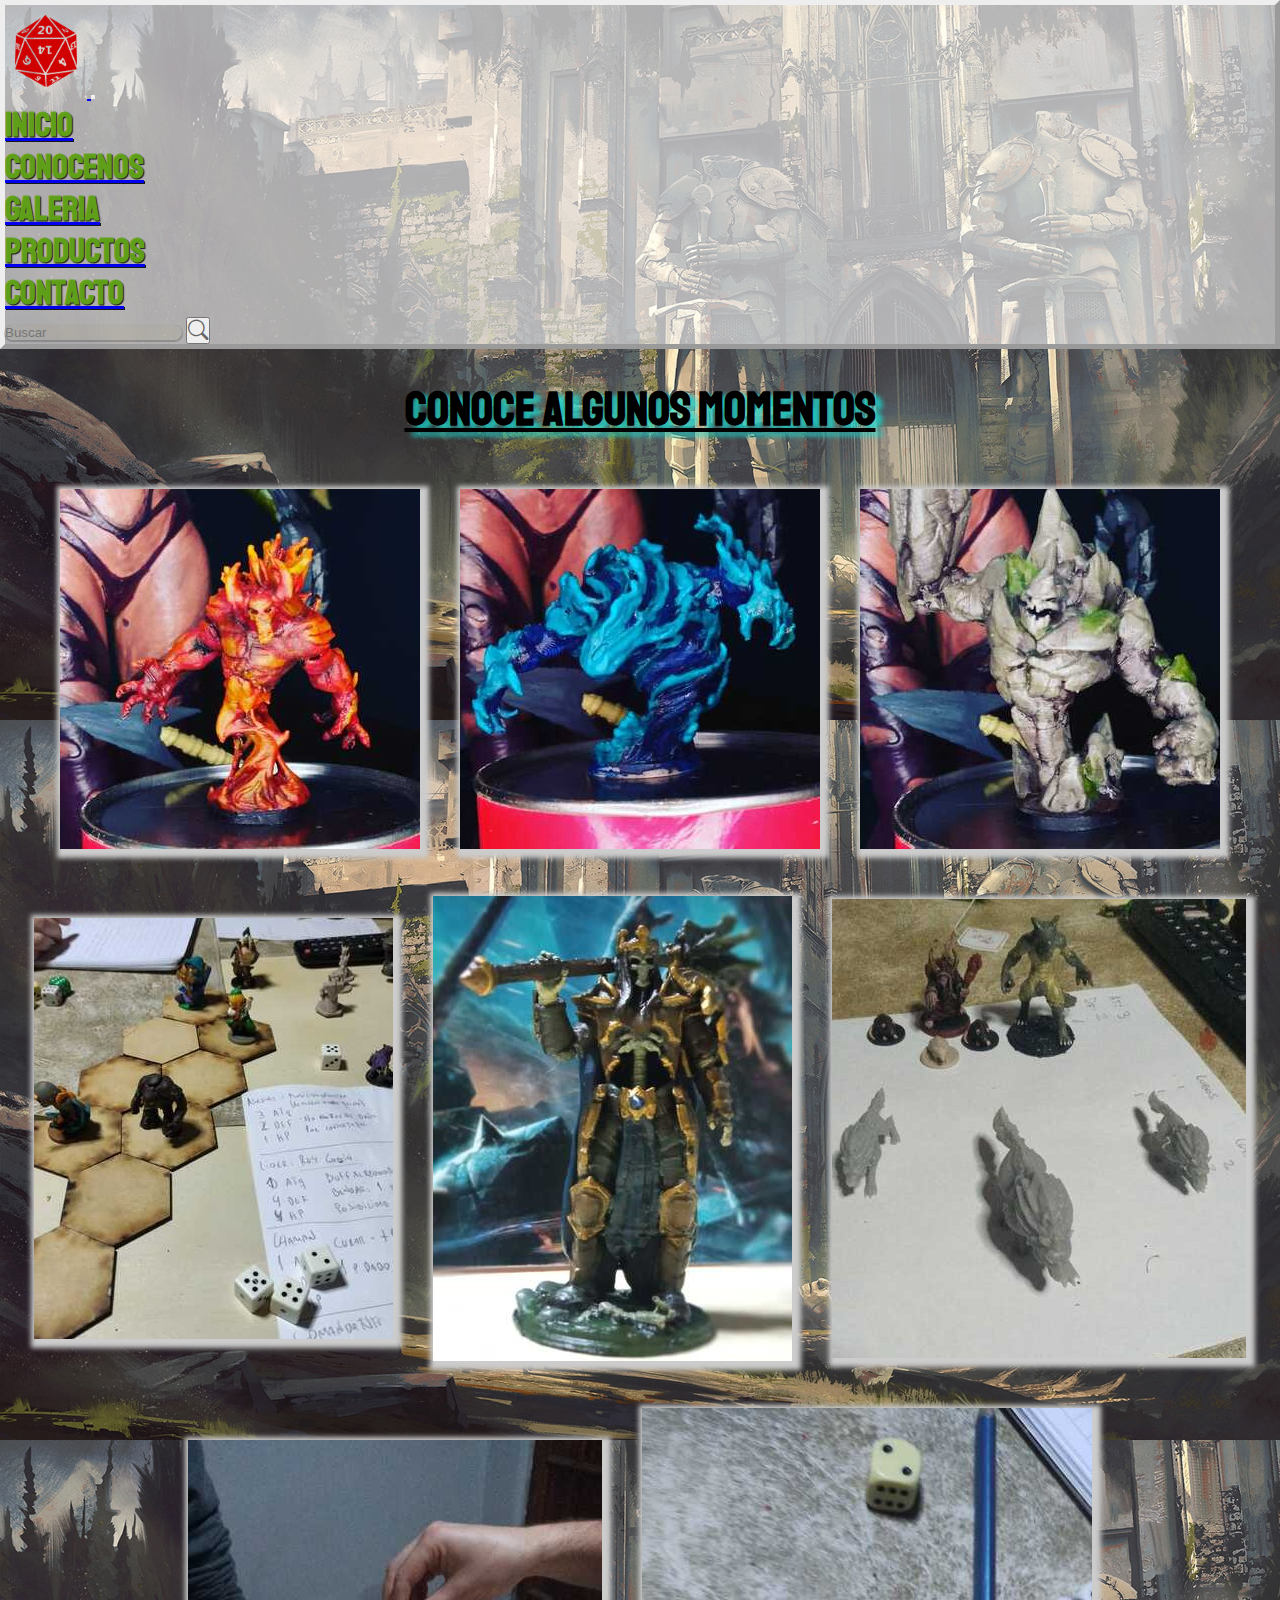
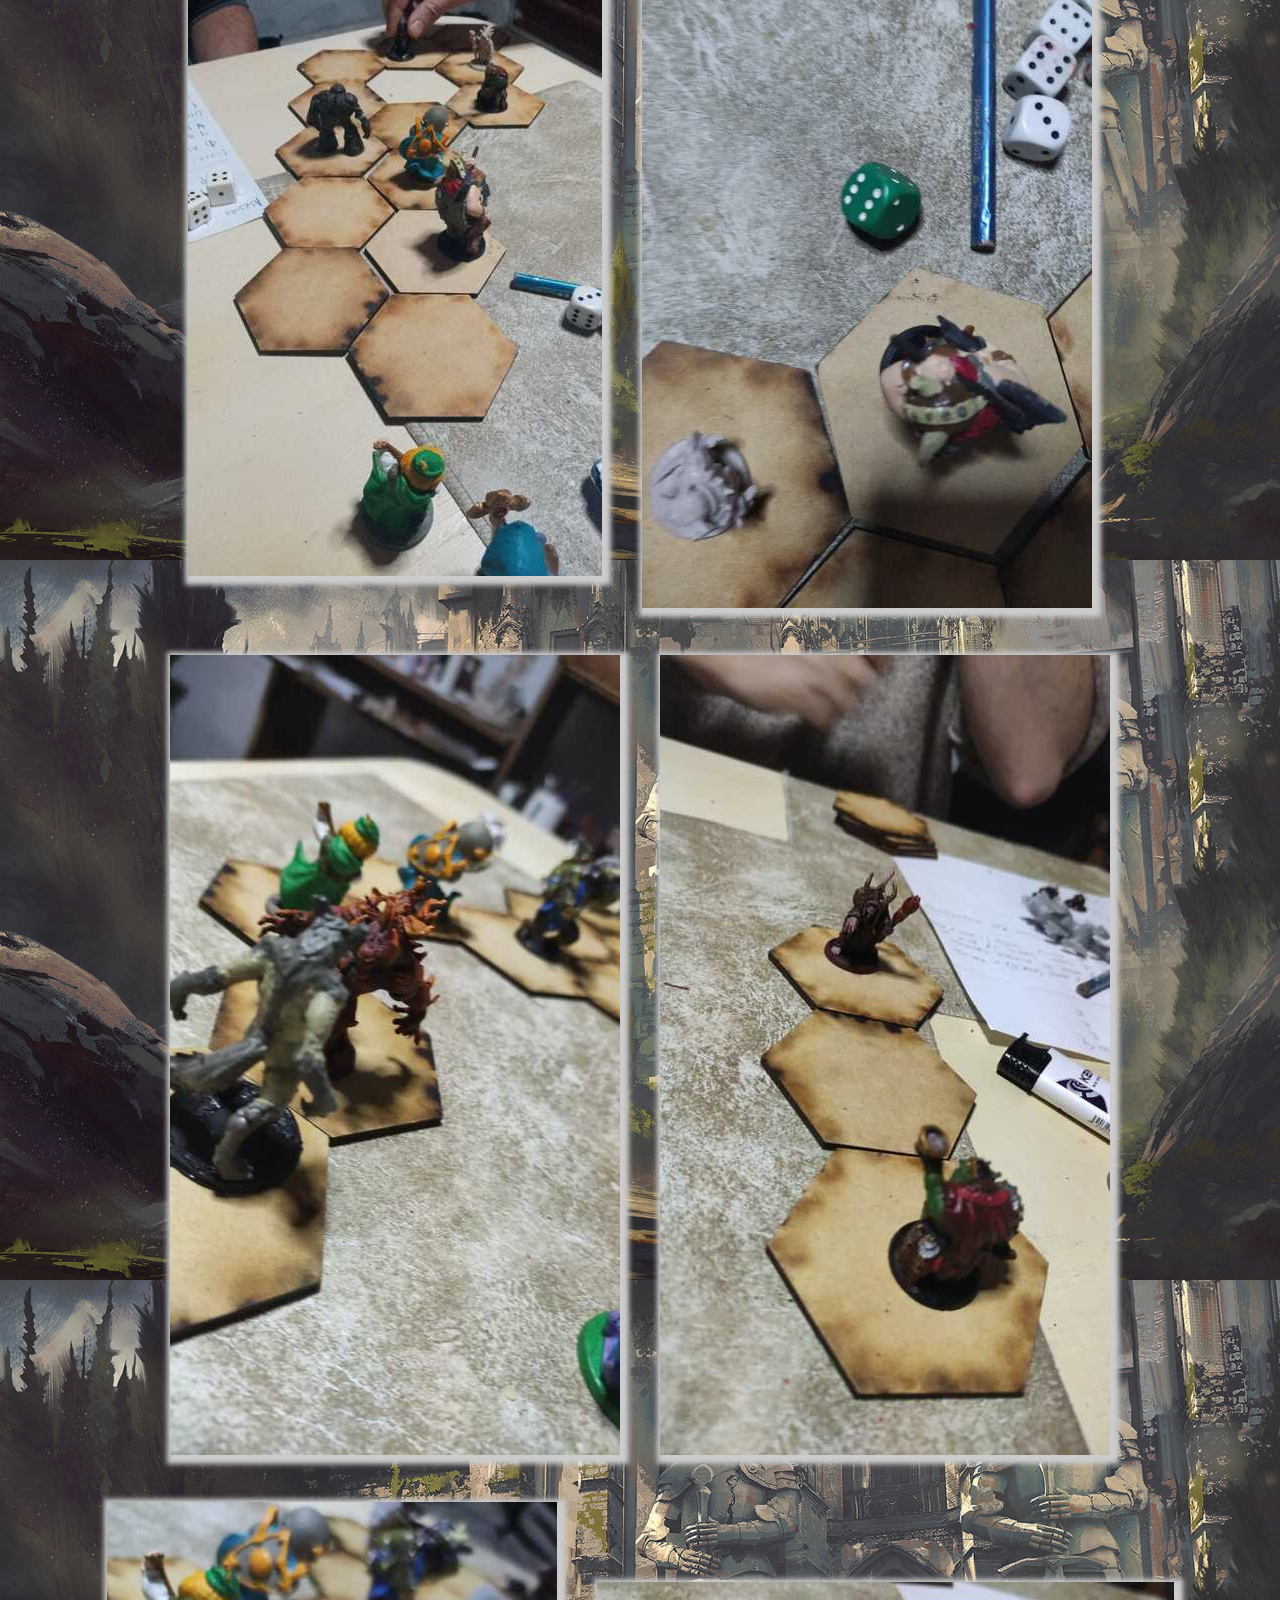
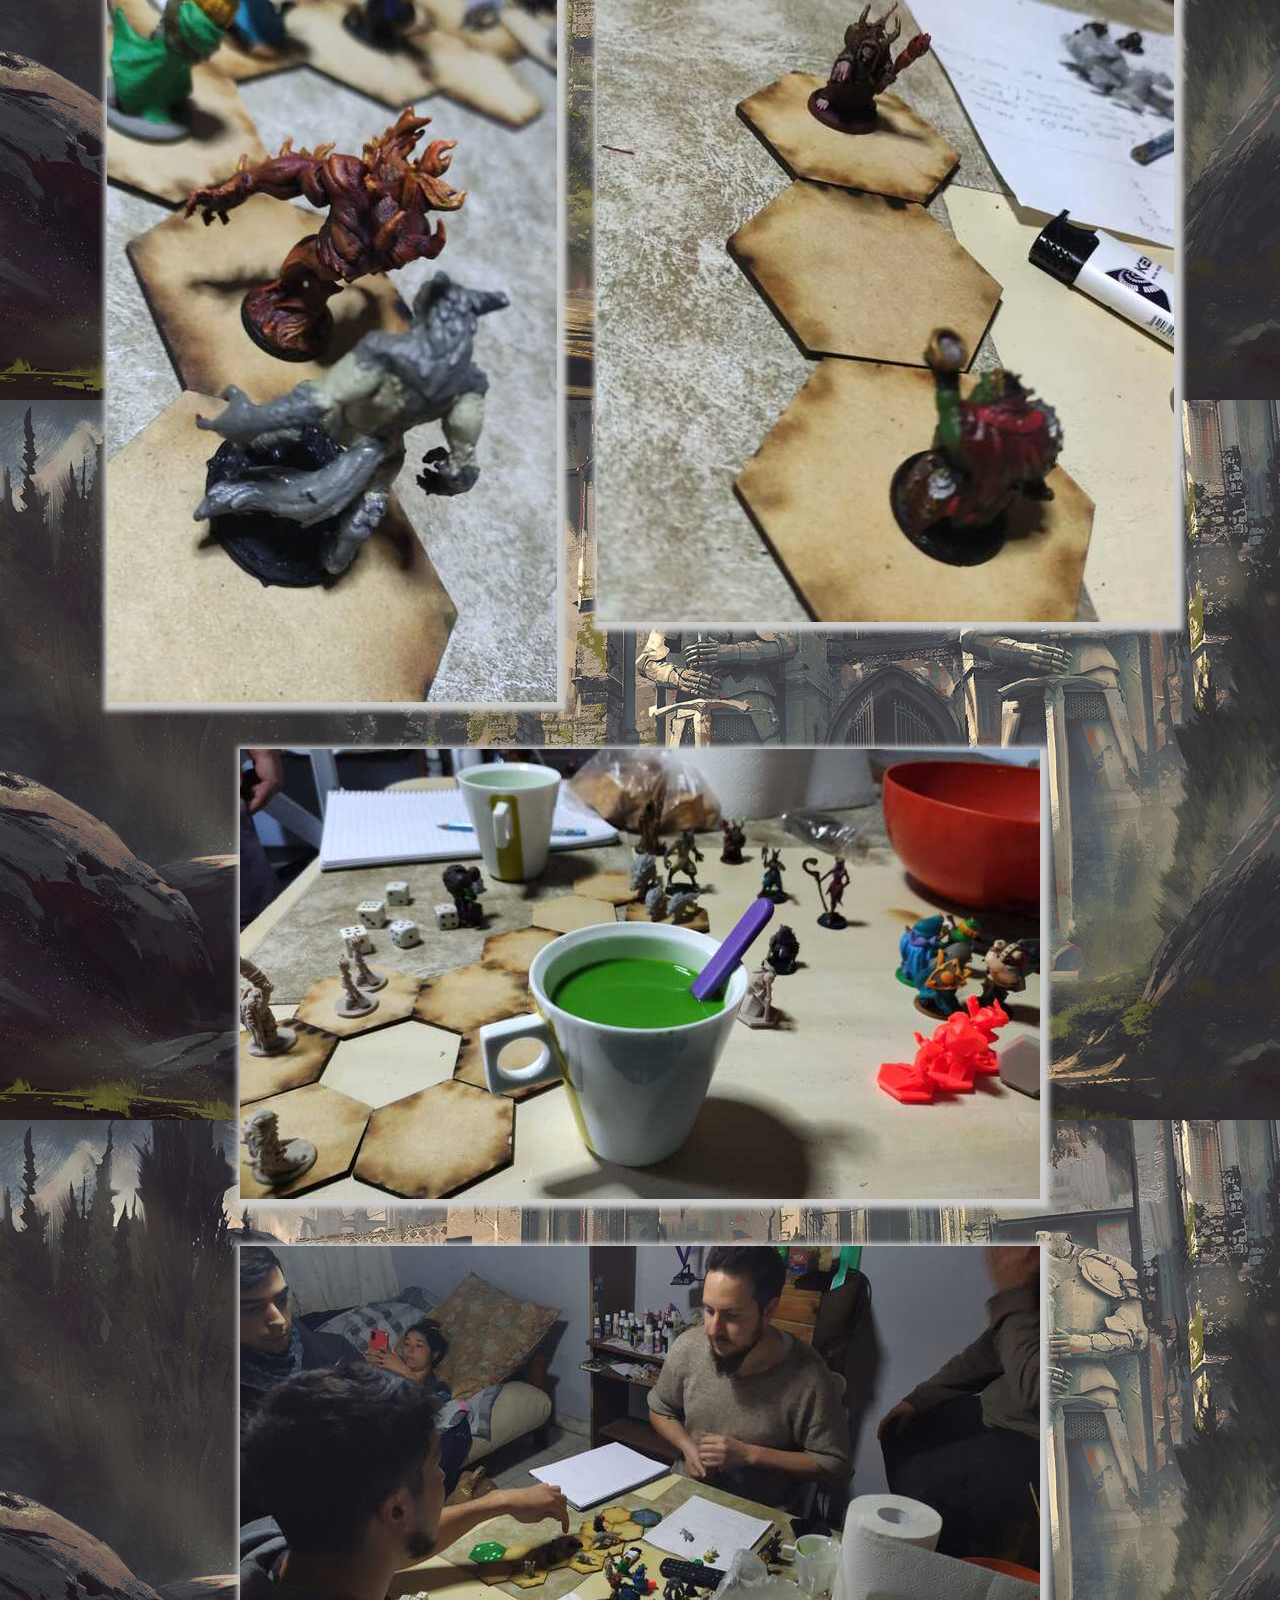
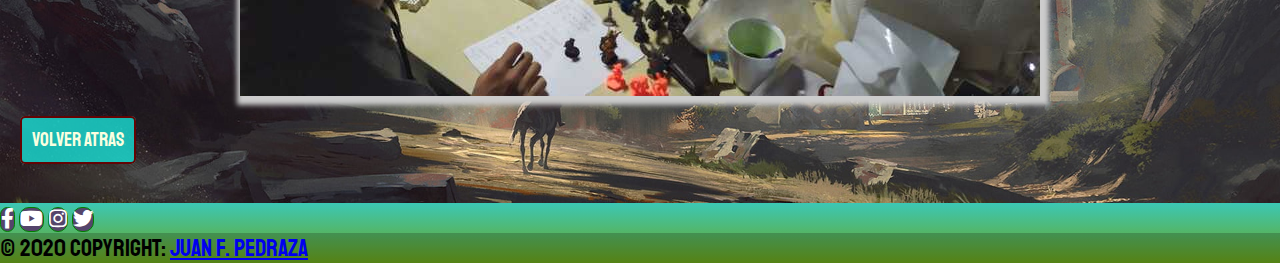
<file: html/media.html>
<!DOCTYPE html>
<html lang="en">
<head>
    <meta charset="UTF-8">
    <meta http-equiv="X-UA-Compatible" content="IE=edge">
    <link rel="shortcut icon" href="../img/favicon.ico">
    <meta name="viewport" content="width=device-width, initial-scale=1.0">
    <!-- Bootstrap online -->
    <link href="https://cdn.jsdelivr.net/npm/bootstrap@5.1.1/dist/css/bootstrap.min.css" rel="stylesheet" integrity="sha384-F3w7mX95PdgyTmZZMECAngseQB83DfGTowi0iMjiWaeVhAn4FJkqJByhZMI3AhiU" crossorigin="anonymous">
    <!-- Bs icons -->
    <link rel="stylesheet" href="https://cdn.jsdelivr.net/npm/bootstrap-icons@1.5.0/font/bootstrap-icons.css">
    <!-- Mi hoja de estilo -->
    <link rel="stylesheet" href="../css/main.css">
    <!-- Font awesome -->
    <link rel="stylesheet" href="https://use.fontawesome.com/releases/v5.11.2/css/all.css">
    <!-- Fuentes de google -->
    <link rel="preconnect" href="https://fonts.googleapis.com">
    <link rel="preconnect" href="https://fonts.gstatic.com" crossorigin>
    <link href="https://fonts.googleapis.com/css2?family=Staatliches&display=swap" rel="stylesheet">
    <!-- Titulo de pestaña -->
    <title>Galeria - War of Roll</title>
</head>

<body>
<!-- Encabezado -->
<nav class="navbar navbar-expand-lg navbar-light fondo-transparente">
    <div class="container-fluid">
      <a  class="navbar-brand" href="../index.html"> <img id="logotipo" src="../img/logotipo.png" alt="Logotipo del proyecto"> </a>
      <button class="navbar-toggler" type="button" data-bs-toggle="collapse" data-bs-target="#navbarTogglerDemo02" aria-controls="navbarTogglerDemo02" aria-expanded="false" aria-label="Toggle navigation">
        <span class="navbar-toggler-icon"></span>
      </button>
      <div class="collapse navbar-collapse" id="navbarTogglerDemo02">
        <ul class="navbar-nav me-auto mb-2 mb-lg-0">
          <li class="nav-item">
            <a class="nav-link" href="../index.html"> <h3 class="menu-fixed__nav">Inicio</h3> </a>
          </li>
          <li class="nav-item">
            <a class="nav-link" href="conocenos.html"> <h3 class="menu-fixed__nav">Conocenos</h3> </a>
          </li>
          <li class="nav-item">
            <a class="nav-link active" href="media.html"> <h3 class="menu-fixed__nav">Galeria</h3> </a>
          </li>
          <li class="nav-item">
            <a class="nav-link" href="productos.html"> <h3 class="menu-fixed__nav">Productos</h3> </a>
          </li>
          <li class="nav-item">
            <a class="nav-link" href="contacto.html"> <h3 class="menu-fixed__nav">Contacto</h3> </a>
          </li>
        </ul>
        <form class="d-flex">
          <input class="form-control me-2" type="search" placeholder="Buscar" aria-label="Buscar">
          <button class="btn btn-outline-success" type="submit"><i class="bi bi-search"></i></button>
        </form>
      </div>
    </div>
  </nav>
  <!-- Fin de encabezado -->

<h2 class="display-3 p-lg-2 text-center titulo">Conoce algunos momentos</h2>

<!-- Seccion de media e info -->

<section class="gallery" >
  <div class="col-md-auto col-sm-auto col-xs-auto shrink "><img class="img-fluid" src="../img/galeria/img (1).jpeg"/></div>
  <div class="col-md-auto col-sm-auto col-xs-auto shrink "><img class="img-fluid" src="../img/galeria/img (2).jpeg"/></div>
  <div class="col-md-auto col-sm-auto col-xs-auto shrink "><img class="img-fluid" src="../img/galeria/img (3).jpeg"/></div>
  <div class="col-md-auto col-sm-auto col-xs-auto shrink "><img class="img-fluid" src="../img/galeria/img (4).jpeg"/></div>
  <div class="col-md-auto col-sm-auto col-xs-auto shrink "><img class="img-fluid" src="../img/galeria/img (5).jpeg"/></div>
  <div class="col-md-auto col-sm-auto col-xs-auto shrink "><img class="img-fluid" src="../img/galeria/img (6).jpeg"/></div>
  <div class="col-md-auto col-sm-auto col-xs-auto shrink "><img class="img-fluid" src="../img/galeria/img (7).jpeg"/></div>
  <div class="col-md-auto col-sm-auto col-xs-auto shrink "><img class="img-fluid" src="../img/galeria/img (8).jpeg"/></div>
  <div class="col-md-auto col-sm-auto col-xs-auto shrink "><img class="img-fluid" src="../img/galeria/img (9).jpeg"/></div>
  <div class="col-md-auto col-sm-auto col-xs-auto shrink "><img class="img-fluid" src="../img/galeria/img (10).jpeg"/></div>
  <div class="col-md-auto col-sm-auto col-xs-auto shrink "><img class="img-fluid" src="../img/galeria/img (11).jpeg"/></div>
  <div class="col-md-auto col-sm-auto col-xs-auto shrink "><img class="img-fluid" src="../img/galeria/img (12).jpeg"/></div>
  <div class="col-md-auto col-sm-auto col-xs-auto shrink "><img class="img-fluid" src="../img/galeria/img (13).jpeg"/></div>
  <div class="col-md-auto col-sm-auto col-xs-auto shrink "><img class="img-fluid" src="../img/galeria/img (14).jpeg"/></div>
</section>

<!-- Fin de media -->

<!-- boton home -->
<a class="boton-home" href="../index.html">Volver atras</a>

<!-- Pie de pagina -->
<div class="">
    <footer class="text-center text-lg-start" style="background-color: #db6930;">
      <div class="container d-flex justify-content-center py-4">
        <button type="button" class="btn btn-primary btn-lg btn-floating mx-2" style="background-color: #54456b;">
          <i class="fab fa-facebook-f"></i>
        </button>
        <button type="button" class="btn btn-primary btn-lg btn-floating mx-2" style="background-color: #54456b;">
          <i class="fab fa-youtube"></i>
        </button>
        <button type="button" class="btn btn-primary btn-lg btn-floating mx-2" style="background-color: #54456b;">
          <i class="fab fa-instagram"></i>
        </button>
        <button type="button" class="btn btn-primary btn-lg btn-floating mx-2" style="background-color: #54456b;">
          <i class="fab fa-twitter"></i>
        </button>
      </div>
    
      <!-- Copyright -->
      <div class="text-center text-white p-2" style="background-color: rgba(0, 0, 0, 0.2);">
        © 2020 Copyright:
        <a class="text-white" href="https://github.com/Polibyus">Juan F. Pedraza</a>
      </div>
      <!-- Copyright -->
    </footer>
    </div>
    <!-- Fin de pie de pagina -->

<!-- JS Bootstrap -->
<script src="https://cdn.jsdelivr.net/npm/@popperjs/core@2.9.3/dist/umd/popper.min.js" integrity="sha384-eMNCOe7tC1doHpGoWe/6oMVemdAVTMs2xqW4mwXrXsW0L84Iytr2wi5v2QjrP/xp" crossorigin="anonymous"></script>
<script src="https://cdn.jsdelivr.net/npm/bootstrap@5.1.0/dist/js/bootstrap.min.js" integrity="sha384-cn7l7gDp0eyniUwwAZgrzD06kc/tftFf19TOAs2zVinnD/C7E91j9yyk5//jjpt/" crossorigin="anonymous"></script>
</body>
</html>
</file>
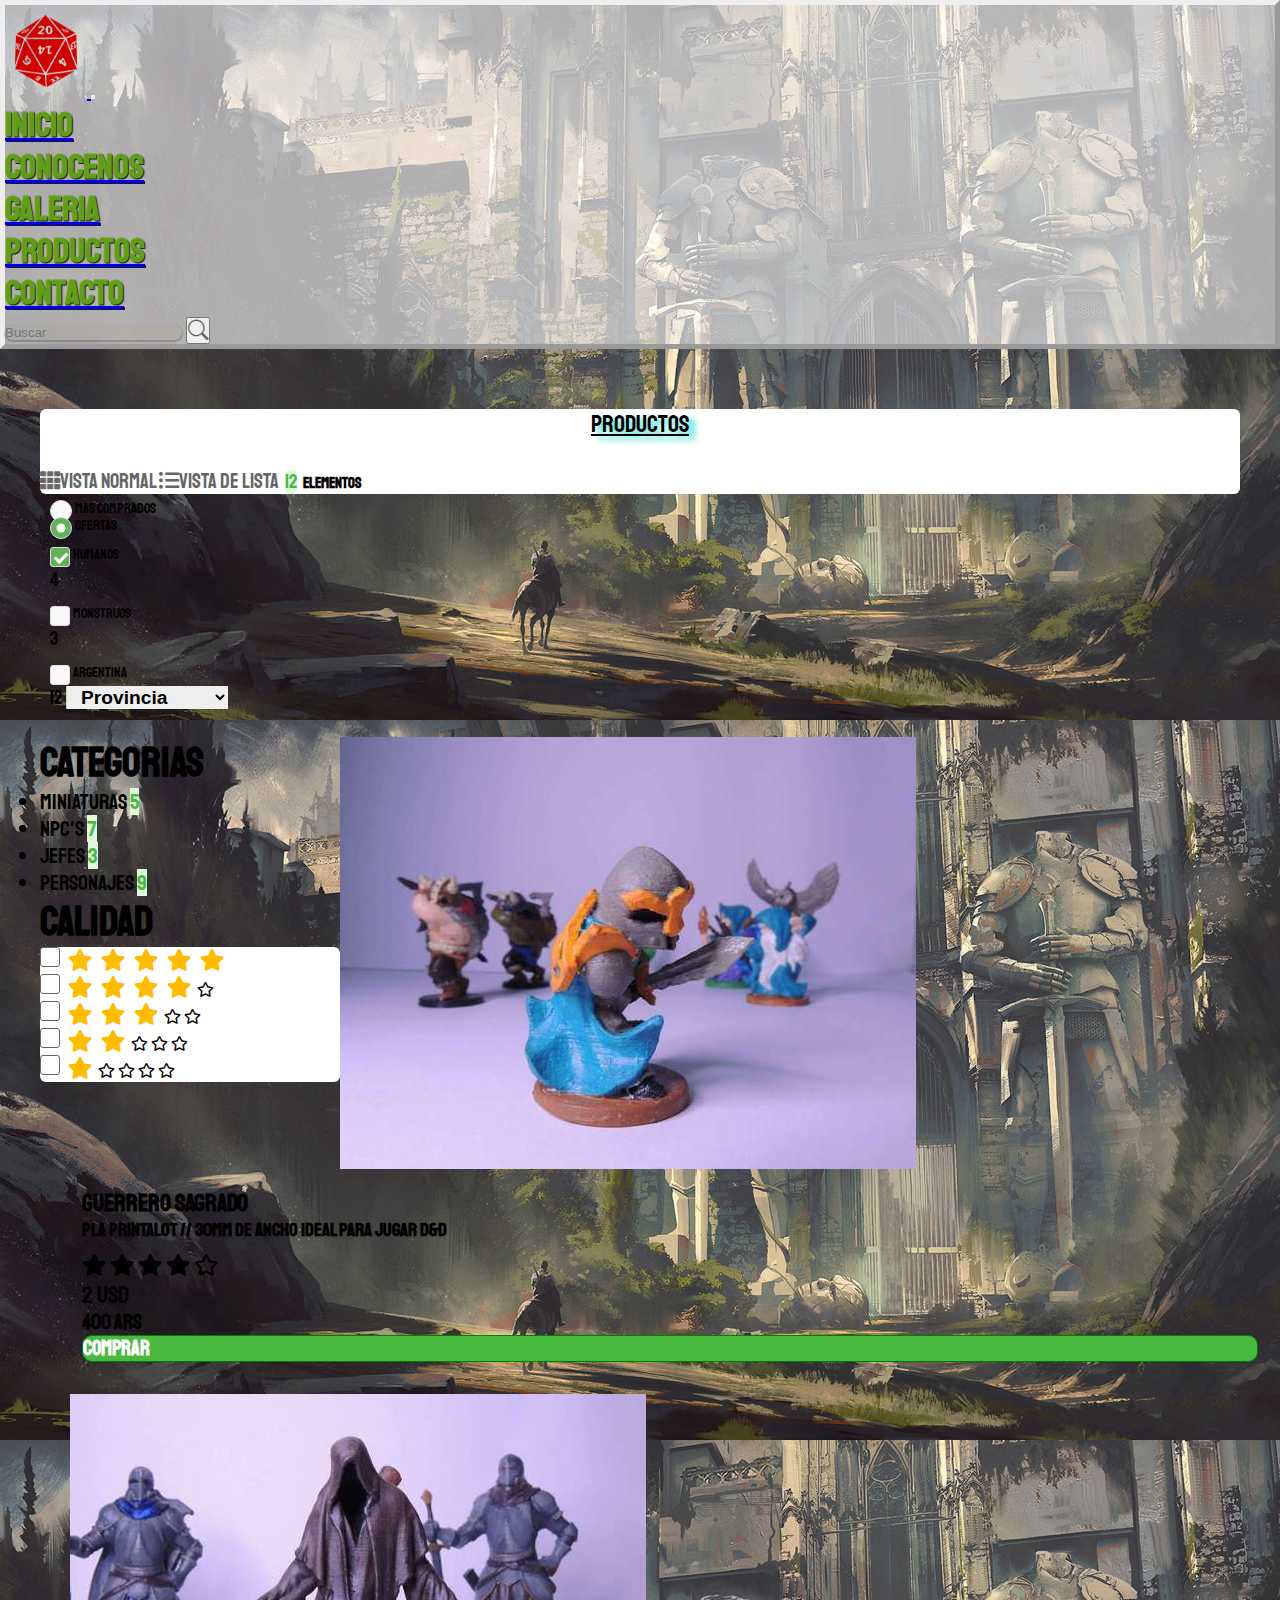
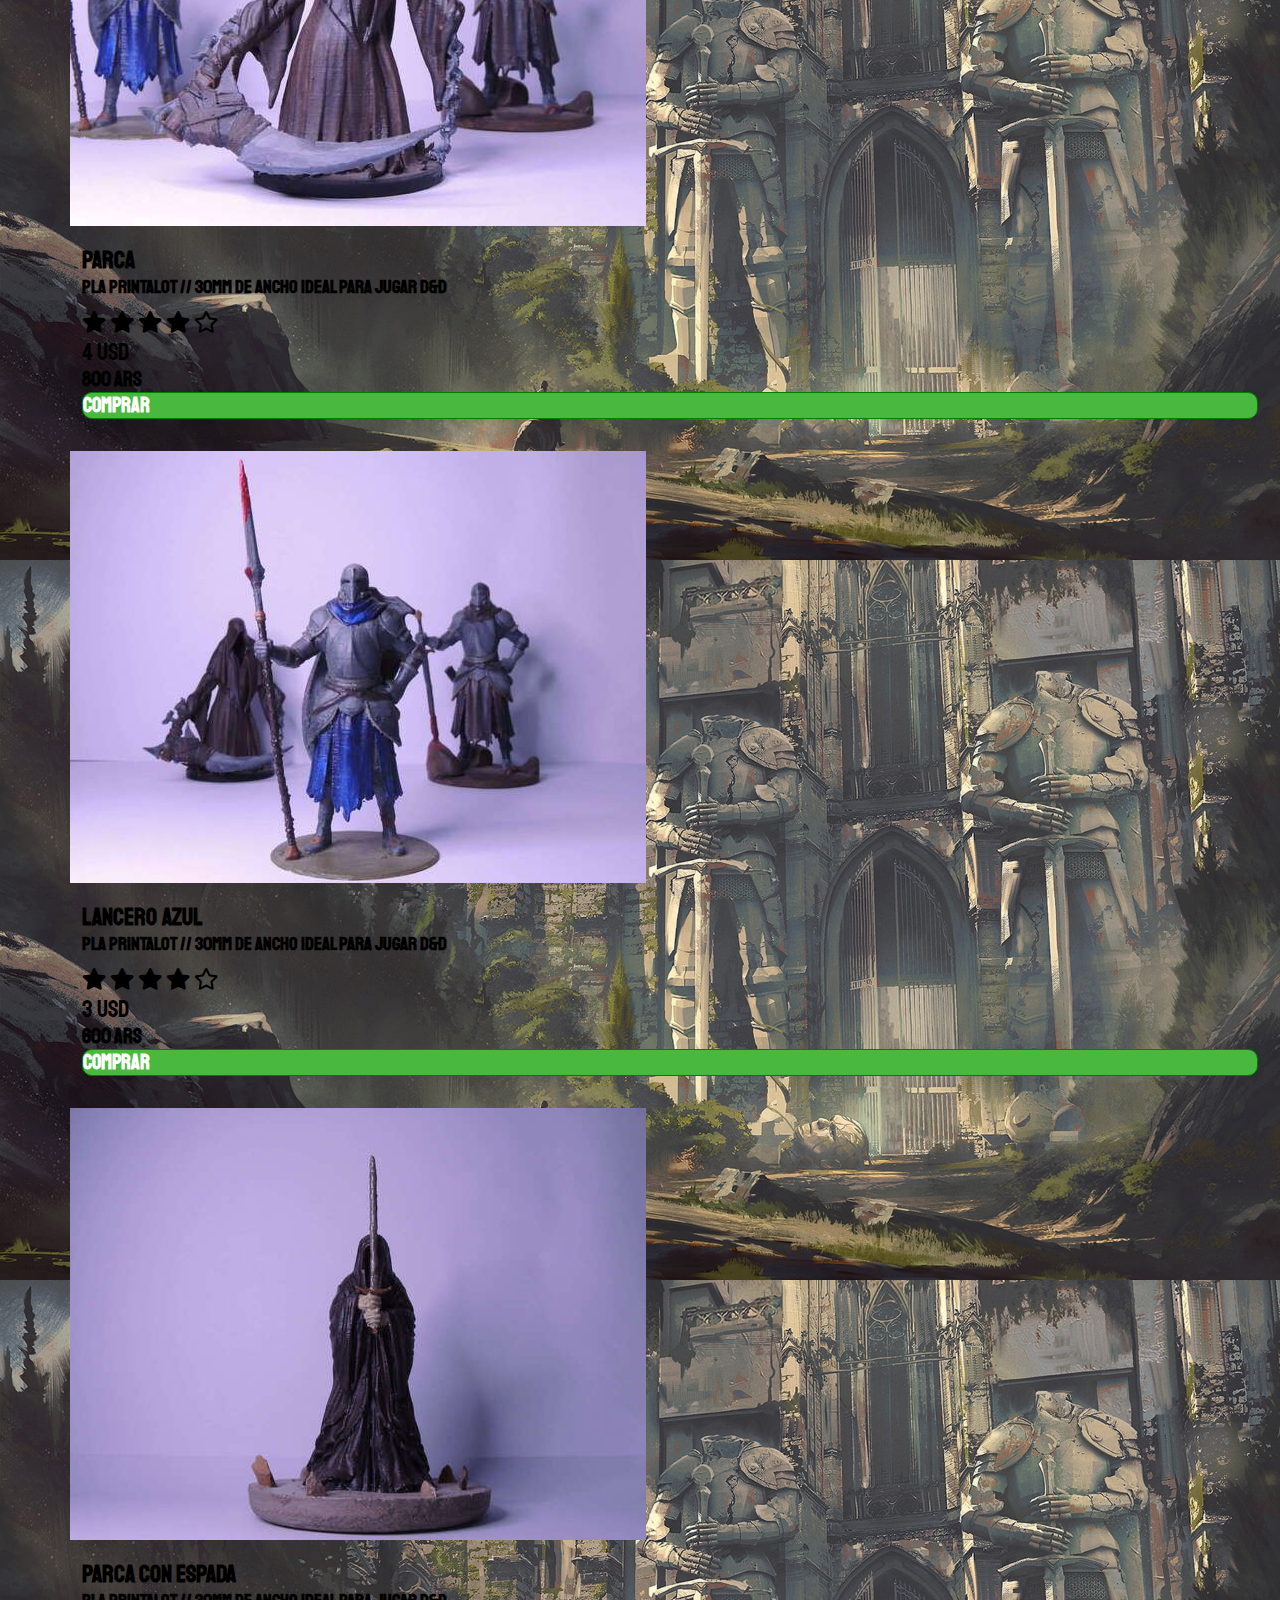
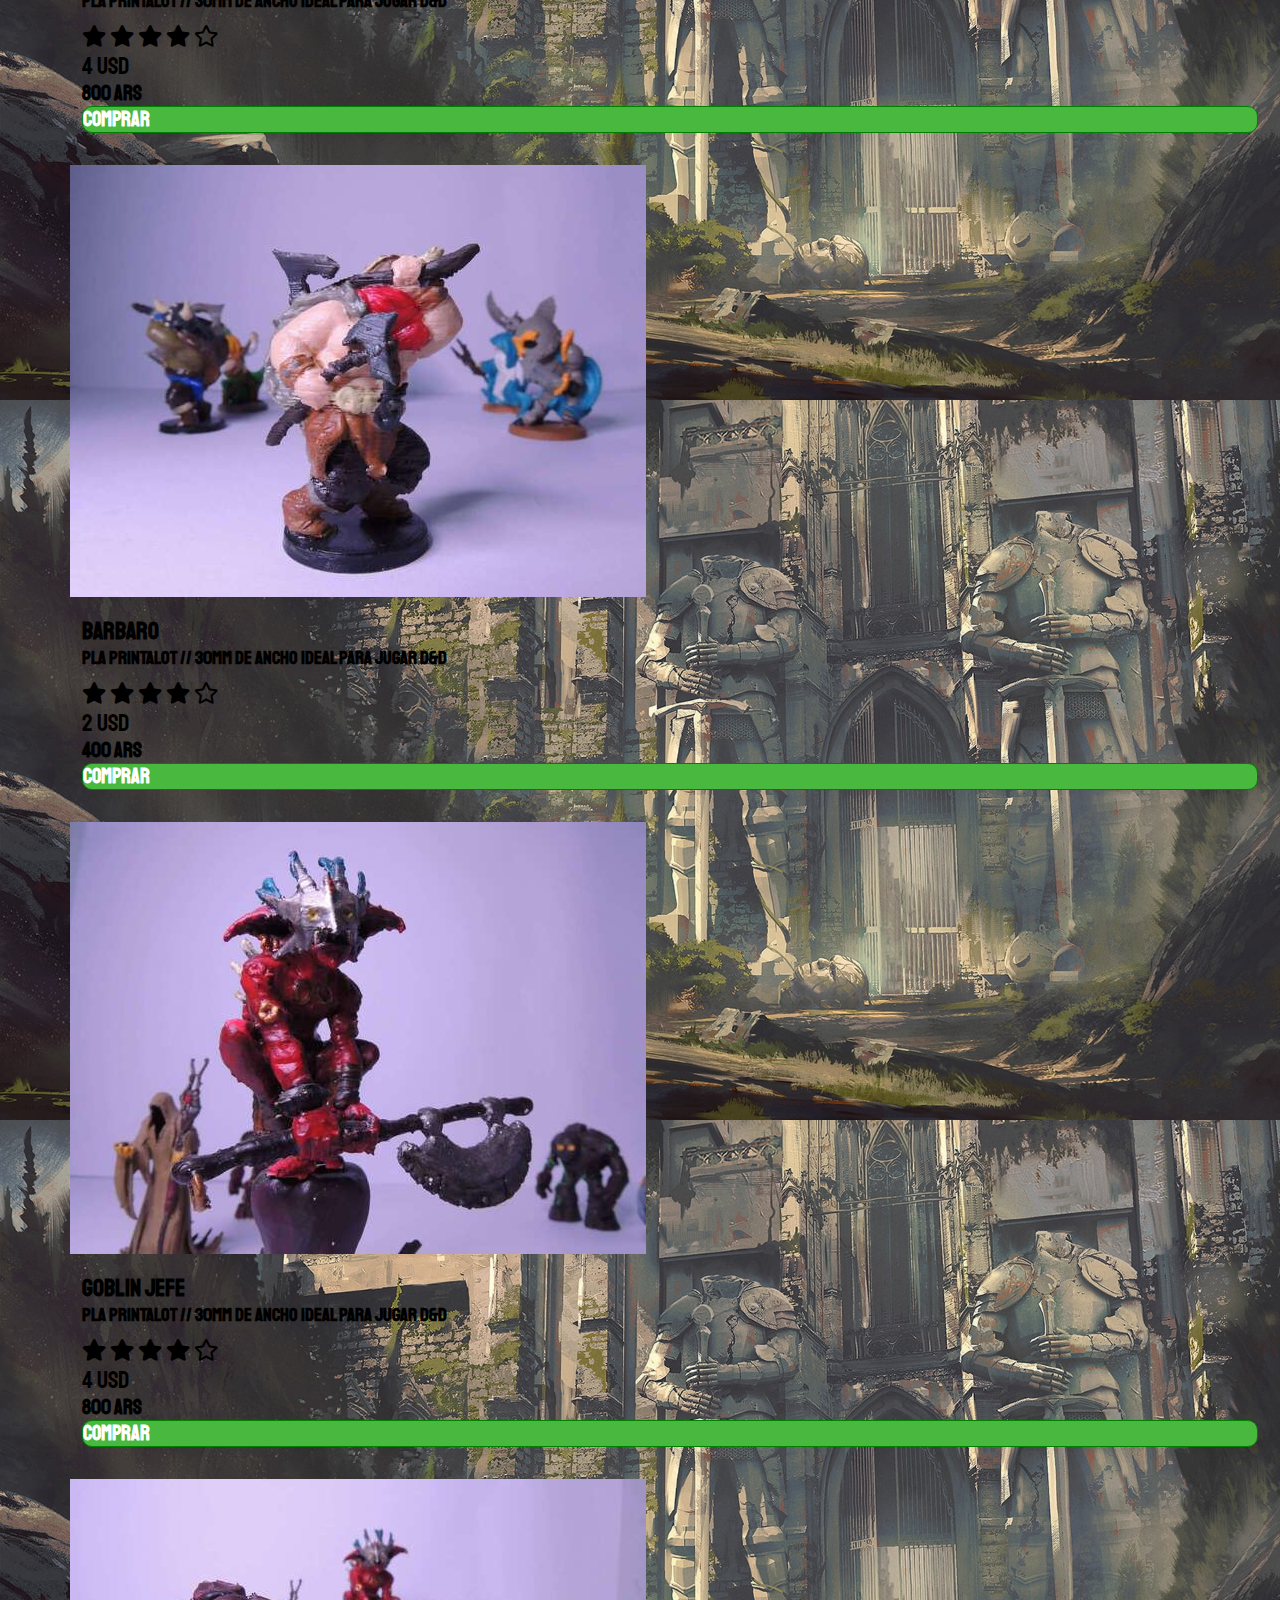
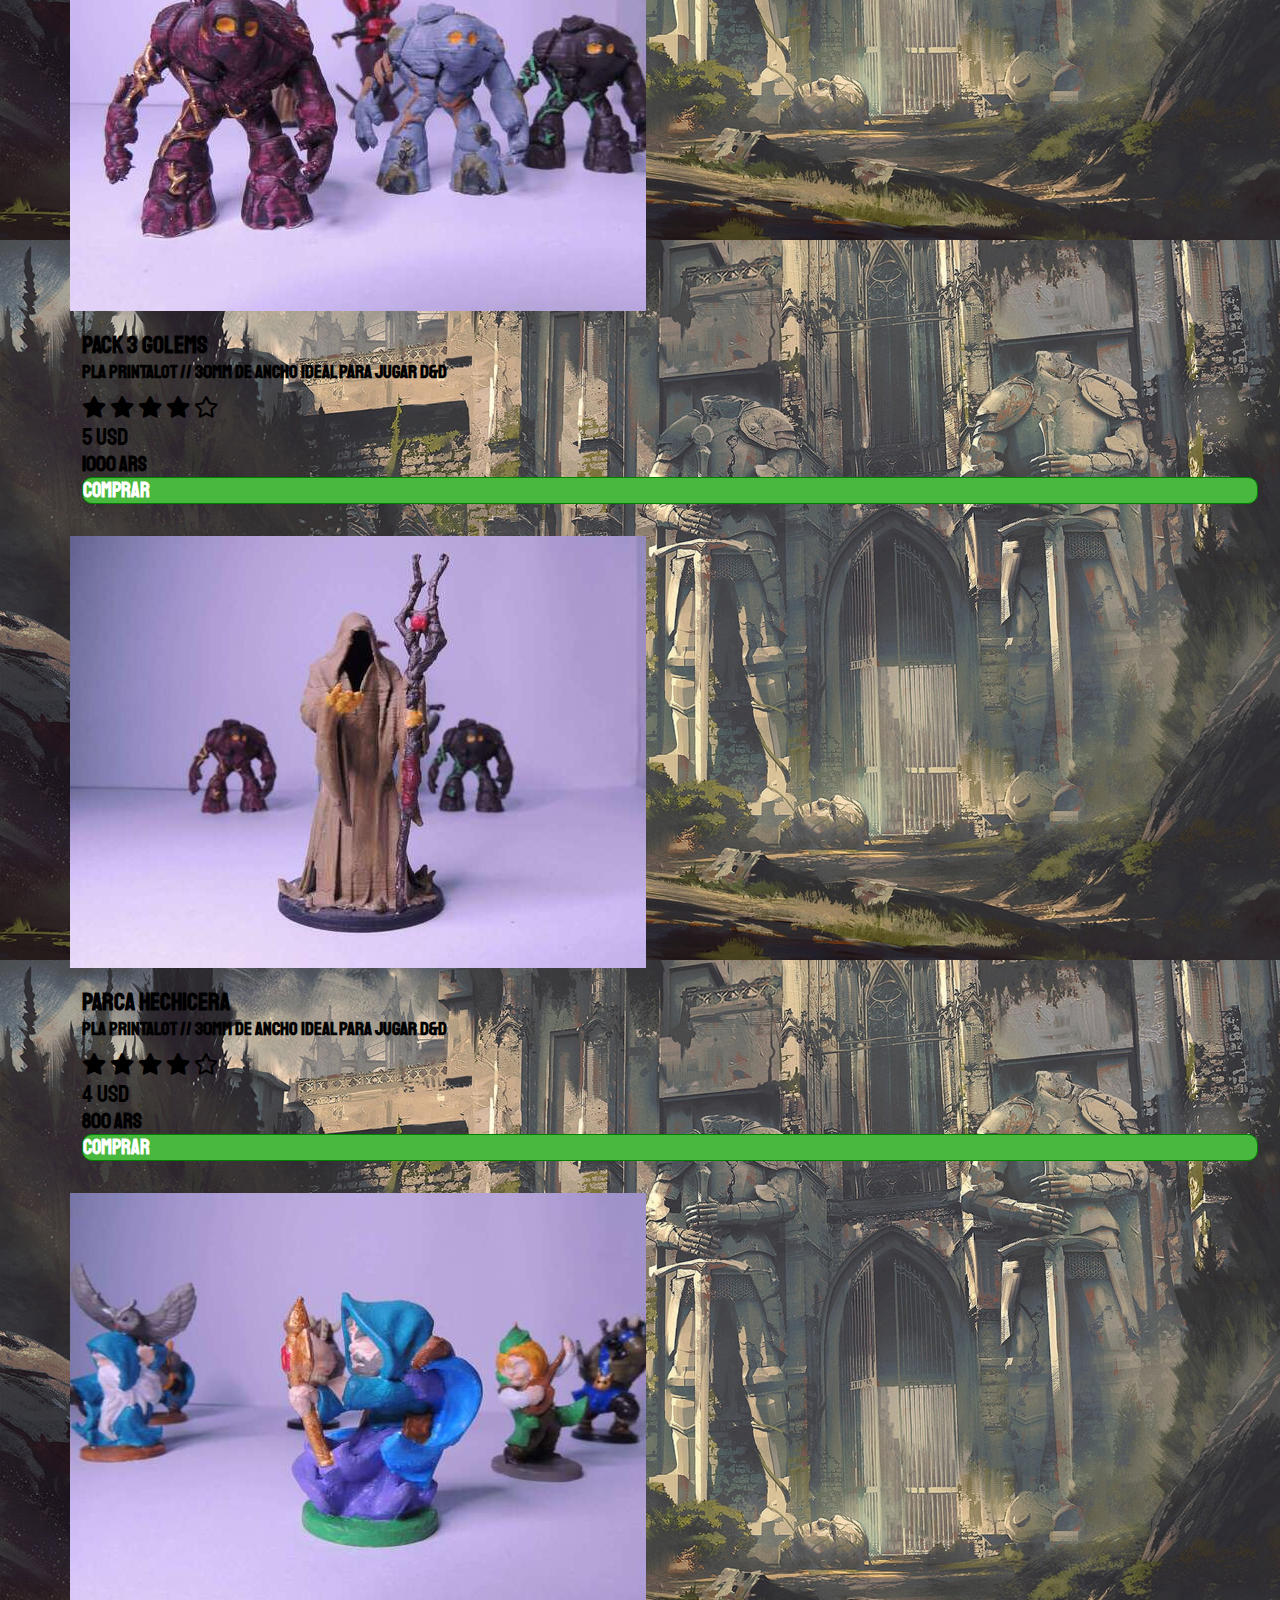
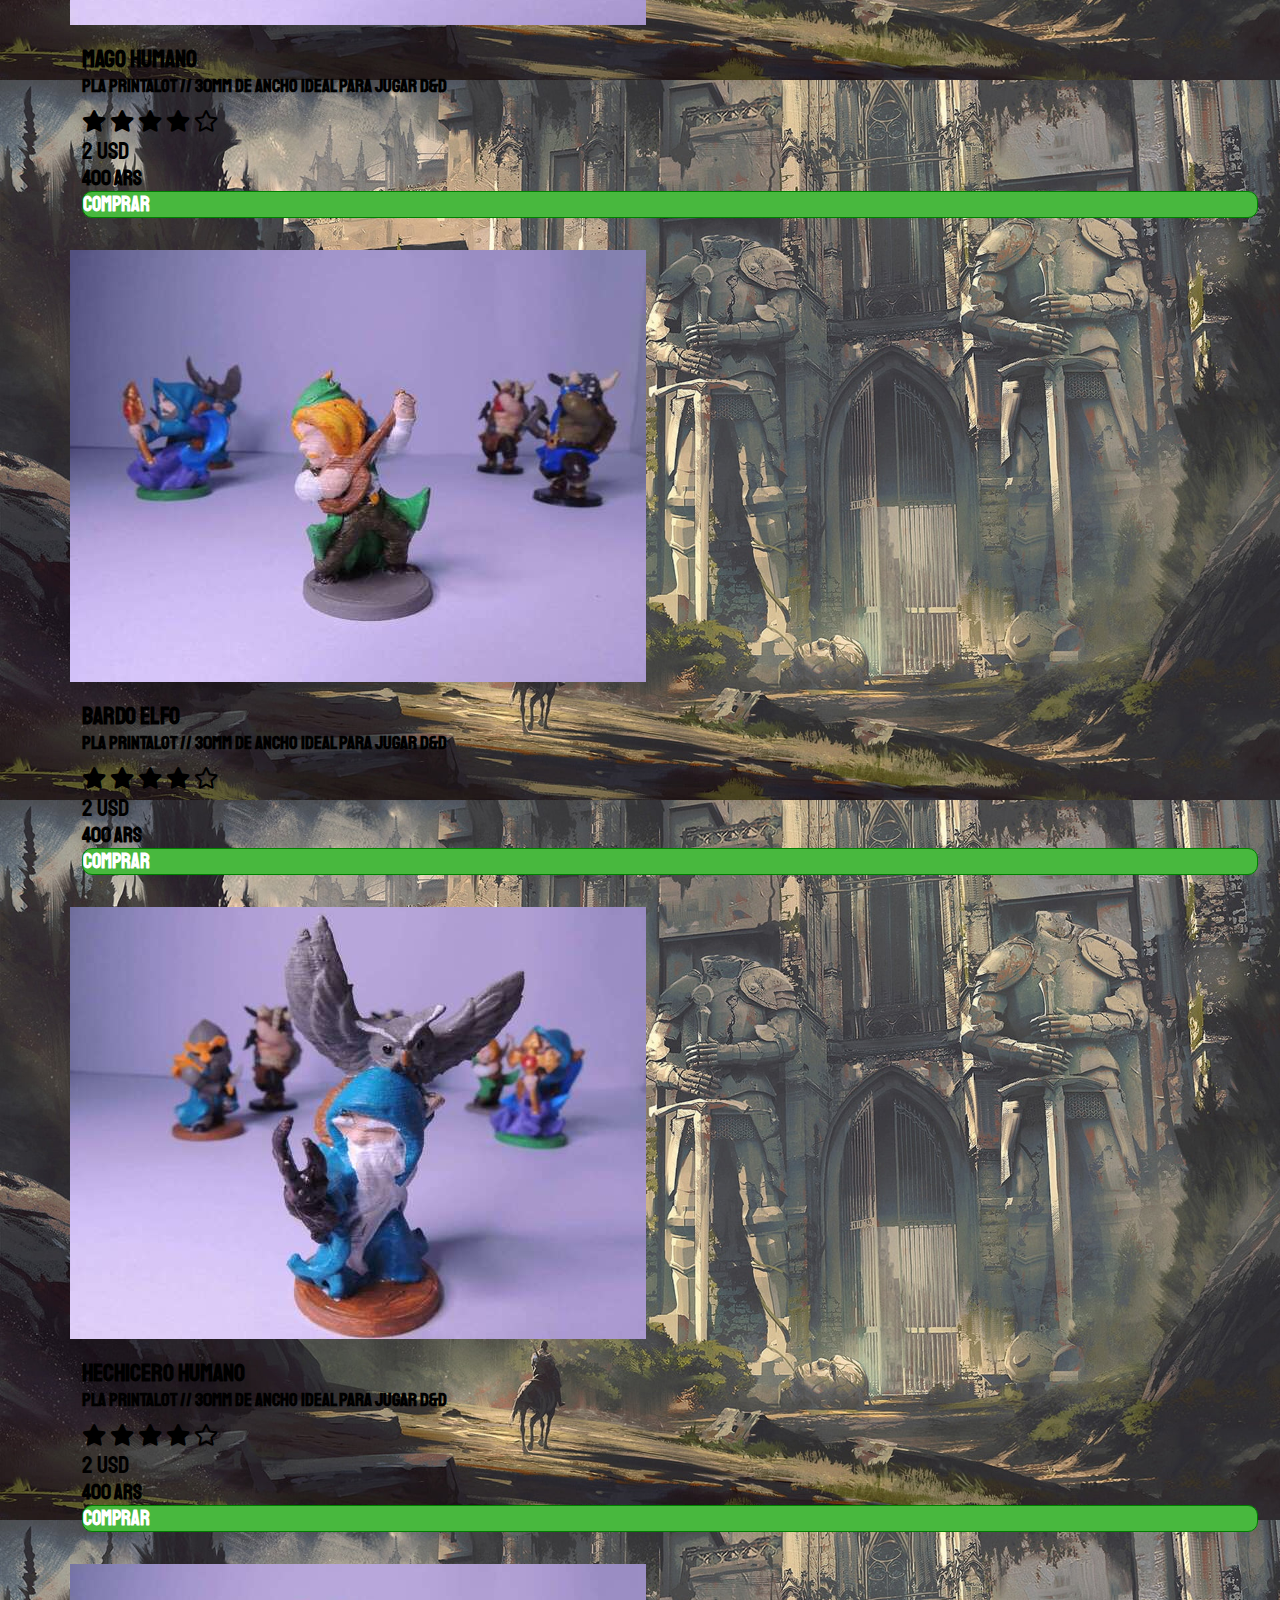
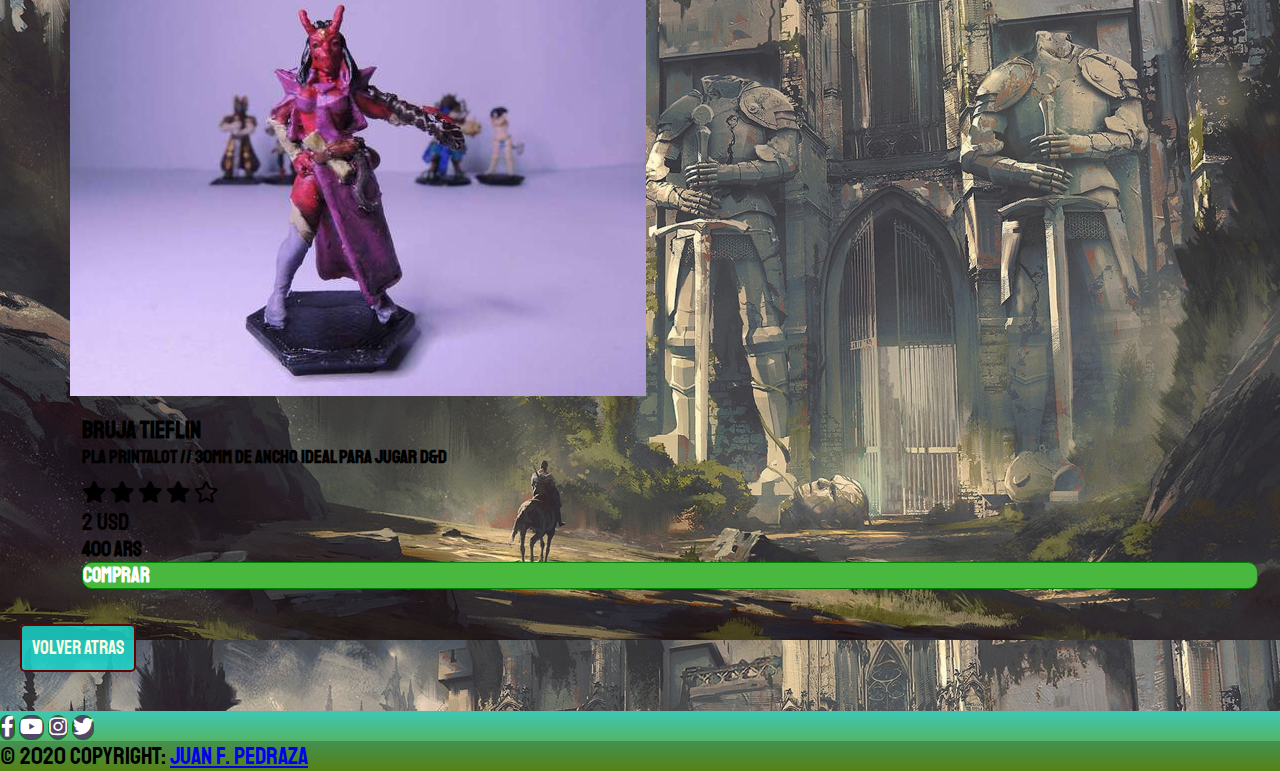
<file: html/productos.html>
<!DOCTYPE html>
<html lang="en">
<head>
    <meta charset="UTF-8">
    <meta http-equiv="X-UA-Compatible" content="IE=edge">
    <link rel="shortcut icon" href="../img/favicon.ico">
    <meta name="viewport" content="width=device-width, initial-scale=1.0">
    <!-- Bootstrap online -->
    <link href="https://cdn.jsdelivr.net/npm/bootstrap@5.1.1/dist/css/bootstrap.min.css" rel="stylesheet" integrity="sha384-F3w7mX95PdgyTmZZMECAngseQB83DfGTowi0iMjiWaeVhAn4FJkqJByhZMI3AhiU" crossorigin="anonymous">
    <!-- Bs icons -->
    <link rel="stylesheet" href="https://cdn.jsdelivr.net/npm/bootstrap-icons@1.5.0/font/bootstrap-icons.css">
    <!-- Mi hoja de estilo -->
    <link rel="stylesheet" href="../css/main.css">
    <!-- Font awesome -->
    <link rel="stylesheet" href="https://use.fontawesome.com/releases/v5.11.2/css/all.css">
    <!-- Fuentes de google -->
    <link rel="preconnect" href="https://fonts.googleapis.com">
    <link rel="preconnect" href="https://fonts.gstatic.com" crossorigin>
    <link href="https://fonts.googleapis.com/css2?family=Staatliches&display=swap" rel="stylesheet">
    <!-- Titulo de pestaña -->
    <title>Productos - War of Roll</title>
</head>

<body>
<!-- Encabezado -->
<nav class="navbar navbar-expand-lg navbar-light fondo-transparente">
  <div class="container-fluid">
    <a  class="navbar-brand" href="../index.html"> <img id="logotipo" src="../img/logotipo.png" alt="Logotipo del proyecto"> </a>
    <button class="navbar-toggler" type="button" data-bs-toggle="collapse" data-bs-target="#navbarTogglerDemo02" aria-controls="navbarTogglerDemo02" aria-expanded="false" aria-label="Toggle navigation">
      <span class="navbar-toggler-icon"></span>
    </button>
    <div class="collapse navbar-collapse" id="navbarTogglerDemo02">
      <ul class="navbar-nav me-auto mb-2 mb-lg-0">
        <li class="nav-item">
          <a class="nav-link" href="../index.html"> <h3 class="menu-fixed__nav">Inicio</h3> </a>
        </li>
        <li class="nav-item">
          <a class="nav-link" href="conocenos.html"> <h3 class="menu-fixed__nav">Conocenos</h3> </a>
        </li>
        <li class="nav-item">
          <a class="nav-link" href="media.html"> <h3 class="menu-fixed__nav">Galeria</h3> </a>
        </li>
        <li class="nav-item">
          <a class="nav-link  active" href="productos.html"> <h3 class="menu-fixed__nav">Productos</h3> </a>
        </li>
        <li class="nav-item">
          <a class="nav-link" href="contacto.html"> <h3 class="menu-fixed__nav">Contacto</h3> </a>
        </li>
      </ul>
      <form class="d-flex">
        <input class="form-control me-2" type="search" placeholder="Buscar" aria-label="Buscar">
        <button class="btn btn-outline-success" type="submit"><i class="bi bi-search"></i></button>
      </form>
    </div>
  </div>
</nav>
<!-- Fin de encabezado -->

<div class="wrapper">
  <div class="d-md-flex align-items-md-center rating">
      <div class="display-6 p-lg-2 text-center titulo">Productos</div>
      <div class="ml-auto d-flex align-items-center views"> <span class="btn text-success"> <span class="fas fa-th px-md-2 px-1"></span><span>Vista normal</span> </span> <span class="btn"> <span class="fas fa-list-ul"></span><span class="px-md-2 px-1">Vista de lista</span> </span> <span class="green-label px-md-2 px-1">12</span> <span class="text-muted">Elementos</span> </div>
  </div>
  <div class="d-lg-flex align-items-lg-center pt-2">
      <div class="form-inline d-flex align-items-center my-2 mr-lg-2 radio bg-light border"> <label class="options">Mas comprados <input type="radio" name="radio"> <span class="checkmark"></span> </label> <label class="options">Ofertas <input type="radio" name="radio" checked> <span class="checkmark"></span> </label> </div>
      <div class="form-inline d-flex align-items-center my-2 checkbox bg-light border mx-lg-2"> <label class="tick">Humanos <input type="checkbox" checked="checked"> <span class="check"></span> </label> <span class="text-success px-2 count"> 4</span> </div>
      <div class="form-inline d-flex align-items-center my-2 checkbox bg-light border mx-lg-2"> <label class="tick">Monstruos <input type="checkbox"> <span class="check"></span> </label> <span class="text-success px-2 count"> 3</span> </div>
      <div class="form-inline d-flex align-items-center my-2 checkbox bg-light border mx-lg-2"> <label class="tick">Argentina <input type="checkbox"> <span class="check"></span> </label> <span class="border px-1 mx-2 mr-3 font-weight-bold count"> 12</span> <select name="country" id="country" class="bg-light">
              <option value="" hidden>Provincia</option>
              <option value="India">Buenos aires</option>
              <option value="USA">Cordoba</option>
              <option value="Uk">La Pampa</option>
          </select> </div>
  </div>
  <div id="mobile-filter">
      <div class="py-3">
          <h3 class="font-weight-bold">Categorias</h3>
          <ul class="list-group">
              <li class="list-group-item list-group-item-action d-flex justify-content-between align-items-center category"> Miniaturas <span class="badge badge-primary badge-pill">4</span> </li>
              <li class="list-group-item list-group-item-action d-flex justify-content-between align-items-center category"> NPC's <span class="badge badge-primary badge-pill">3</span> </li>
              <li class="list-group-item list-group-item-action d-flex justify-content-between align-items-center category"> Jefes <span class="badge badge-primary badge-pill">3</span> </li>
              <li class="list-group-item list-group-item-action d-flex justify-content-between align-items-center category"> Personajes <span class="badge badge-primary badge-pill">2</span> </li>
          </ul>
      </div>
      <div class="py-3">
          <h3 class="font-weight-bold">Calidad</h3>
          <form class="rating">
              <div class="form-inline d-flex align-items-center p-2"> <label class="tick"><span class="fas fa-star"></span> <span class="fas fa-star"></span> <span class="fas fa-star"></span> <span class="fas fa-star"></span> <span class="fas fa-star"></span> <input type="checkbox"> <span class="check"></span> </label> </div>
              <div class="form-inline d-flex align-items-center p-2"> <label class="tick"> <span class="fas fa-star"></span> <span class="fas fa-star"></span> <span class="fas fa-star"></span> <span class="fas fa-star"></span> <span class="far fa-star px-1 text-muted"></span> <input type="checkbox"> <span class="check"></span> </label> </div>
              <div class="form-inline d-flex align-items-center p-2"> <label class="tick"><span class="fas fa-star"></span> <span class="fas fa-star"></span> <span class="fas fa-star"></span> <span class="far fa-star px-1 text-muted"></span> <span class="far fa-star px-1 text-muted"></span> <input type="checkbox"> <span class="check"></span> </label> </div>
              <div class="form-inline d-flex align-items-center p-2"> <label class="tick"><span class="fas fa-star"></span> <span class="fas fa-star"></span> <span class="far fa-star px-1 text-muted"></span> <span class="far fa-star px-1 text-muted"></span> <span class="far fa-star px-1 text-muted"></span> <input type="checkbox"> <span class="check"></span> </label> </div>
              <div class="form-inline d-flex align-items-center p-2"> <label class="tick"> <span class="fas fa-star"></span> <span class="far fa-star px-1 text-muted"></span> <span class="far fa-star px-1 text-muted"></span> <span class="far fa-star px-1 text-muted"></span> <span class="far fa-star px-1 text-muted"></span> <input type="checkbox"> <span class="check"></span> </label> </div>
          </form>
      </div>
  </div>
  <div class="content py-md-0 py-3">
      <section id="sidebar">
            <div class="py-3">
              <h3 class="font-weight-bold">Categorias</h3>
              <ul class="list-group">
                  <li class="list-group-item list-group-item-action d-flex justify-content-between align-items-center category"> Miniaturas <span class="badge badge-primary badge-pill">5</span> </li>
                  <li class="list-group-item list-group-item-action d-flex justify-content-between align-items-center category"> NPC's <span class="badge badge-primary badge-pill">7</span> </li>
                  <li class="list-group-item list-group-item-action d-flex justify-content-between align-items-center category"> Jefes <span class="badge badge-primary badge-pill">3</span> </li>
                  <li class="list-group-item list-group-item-action d-flex justify-content-between align-items-center category"> Personajes <span class="badge badge-primary badge-pill">9</span> </li>
              </ul>
          </div>
          <div class="py-3">
              <h3 class="font-weight-bold">Calidad</h3>
              <form class="rating">
                  <div class="form-inline d-flex align-items-center p-2"> <label class="tick"><span class="fas fa-star"></span> <span class="fas fa-star"></span> <span class="fas fa-star"></span> <span class="fas fa-star"></span> <span class="fas fa-star"></span> <input type="checkbox"> <span class="check"></span> </label> </div>
                  <div class="form-inline d-flex align-items-center p-2"> <label class="tick"> <span class="fas fa-star"></span> <span class="fas fa-star"></span> <span class="fas fa-star"></span> <span class="fas fa-star"></span> <span class="far fa-star px-1 text-muted"></span> <input type="checkbox"> <span class="check"></span> </label> </div>
                  <div class="form-inline d-flex align-items-center p-2"> <label class="tick"><span class="fas fa-star"></span> <span class="fas fa-star"></span> <span class="fas fa-star"></span> <span class="far fa-star px-1 text-muted"></span> <span class="far fa-star px-1 text-muted"></span> <input type="checkbox"> <span class="check"></span> </label> </div>
                  <div class="form-inline d-flex align-items-center p-2"> <label class="tick"><span class="fas fa-star"></span> <span class="fas fa-star"></span> <span class="far fa-star px-1 text-muted"></span> <span class="far fa-star px-1 text-muted"></span> <span class="far fa-star px-1 text-muted"></span> <input type="checkbox"> <span class="check"></span> </label> </div>
                  <div class="form-inline d-flex align-items-center p-2"> <label class="tick"> <span class="fas fa-star"></span> <span class="far fa-star px-1 text-muted"></span> <span class="far fa-star px-1 text-muted"></span> <span class="far fa-star px-1 text-muted"></span> <span class="far fa-star px-1 text-muted"></span> <input type="checkbox"> <span class="check"></span> </label> </div>
              </form>
          </div>
      </section>
      <!-- Products Section -->
      <section id="products">
          <div class="container py-3">
              <div class="row">
                  <div class="col-lg-4 col-md-6 col-sm-10 offset-md-0 offset-sm-1">
                      <div class="card"> <img class="card-img-top" src="../img/productos/img (1).jpg">
                          <div class="card-body">
                              <h6 class="font-weight-bold pt-1">Guerrero sagrado</h6>
                              <div class="text-muted description">PLA Printalot // 30mm de ancho ideal para jugar D&D</div>
                              <div class="d-flex align-items-center product"> <span class="fas fa-star"></span> <span class="fas fa-star"></span> <span class="fas fa-star"></span> <span class="fas fa-star"></span> <span class="far fa-star"></span> </div>
                              <div class="d-flex align-items-center justify-content-between pt-3">
                                  <div class="d-flex flex-column">
                                      <div class="h6 font-weight-bold">2 USD</div>
                                      <div class="text-muted rebate">400 ARS</div>
                                  </div>
                                  <div class="btn btn-primary">Comprar</div>
                              </div>
                          </div>
                      </div>
                  </div>
                  <div class="col-lg-4 col-md-6 col-sm-10 offset-md-0 offset-sm-1">
                    <div class="card"> <img class="card-img-top" src="../img/productos/img (2).jpg">
                        <div class="card-body">
                            <h6 class="font-weight-bold pt-1">Parca</h6>
                            <div class="text-muted description">PLA Printalot // 30mm de ancho ideal para jugar D&D</div>
                            <div class="d-flex align-items-center product"> <span class="fas fa-star"></span> <span class="fas fa-star"></span> <span class="fas fa-star"></span> <span class="fas fa-star"></span> <span class="far fa-star"></span> </div>
                            <div class="d-flex align-items-center justify-content-between pt-3">
                                <div class="d-flex flex-column">
                                    <div class="h6 font-weight-bold">4 USD</div>
                                    <div class="text-muted rebate">800 ARS</div>
                                </div>
                                <div class="btn btn-primary">Comprar</div>
                            </div>
                        </div>
                    </div>
                </div>
                  <div class="col-lg-4 col-md-6 col-sm-10 offset-md-0 offset-sm-1">
                    <div class="card"> <img class="card-img-top" src="../img/productos/img (3).jpg">
                        <div class="card-body">
                            <h6 class="font-weight-bold pt-1">Lancero Azul</h6>
                            <div class="text-muted description">PLA Printalot // 30mm de ancho ideal para jugar D&D</div>
                            <div class="d-flex align-items-center product"> <span class="fas fa-star"></span> <span class="fas fa-star"></span> <span class="fas fa-star"></span> <span class="fas fa-star"></span> <span class="far fa-star"></span> </div>
                            <div class="d-flex align-items-center justify-content-between pt-3">
                                <div class="d-flex flex-column">
                                    <div class="h6 font-weight-bold">3 USD</div>
                                    <div class="text-muted rebate">600 ARS</div>
                                </div>
                                <div class="btn btn-primary">Comprar</div>
                            </div>
                        </div>
                    </div>
                </div>
                <div class="col-lg-4 col-md-6 col-sm-10 offset-md-0 offset-sm-1">
                  <div class="card"> <img class="card-img-top" src="../img/productos/img (4).jpg">
                      <div class="card-body">
                          <h6 class="font-weight-bold pt-1">Parca con espada</h6>
                          <div class="text-muted description">PLA Printalot // 30mm de ancho ideal para jugar D&D</div>
                          <div class="d-flex align-items-center product"> <span class="fas fa-star"></span> <span class="fas fa-star"></span> <span class="fas fa-star"></span> <span class="fas fa-star"></span> <span class="far fa-star"></span> </div>
                          <div class="d-flex align-items-center justify-content-between pt-3">
                              <div class="d-flex flex-column">
                                  <div class="h6 font-weight-bold">4 USD</div>
                                  <div class="text-muted rebate">800 ARS</div>
                              </div>
                              <div class="btn btn-primary">Comprar</div>
                          </div>
                      </div>
                  </div>
              </div>
              <div class="col-lg-4 col-md-6 col-sm-10 offset-md-0 offset-sm-1">
                <div class="card"> <img class="card-img-top" src="../img/productos/img (5).jpg">
                    <div class="card-body">
                        <h6 class="font-weight-bold pt-1">Barbaro</h6>
                        <div class="text-muted description">PLA Printalot // 30mm de ancho ideal para jugar D&D</div>
                        <div class="d-flex align-items-center product"> <span class="fas fa-star"></span> <span class="fas fa-star"></span> <span class="fas fa-star"></span> <span class="fas fa-star"></span> <span class="far fa-star"></span> </div>
                        <div class="d-flex align-items-center justify-content-between pt-3">
                            <div class="d-flex flex-column">
                                <div class="h6 font-weight-bold">2 USD</div>
                                <div class="text-muted rebate">400 ARS</div>
                            </div>
                            <div class="btn btn-primary">Comprar</div>
                        </div>
                    </div>
                </div>
            </div>
            <div class="col-lg-4 col-md-6 col-sm-10 offset-md-0 offset-sm-1">
              <div class="card"> <img class="card-img-top" src="../img/productos/img (6).jpg">
                  <div class="card-body">
                      <h6 class="font-weight-bold pt-1">Goblin Jefe</h6>
                      <div class="text-muted description">PLA Printalot // 30mm de ancho ideal para jugar D&D</div>
                      <div class="d-flex align-items-center product"> <span class="fas fa-star"></span> <span class="fas fa-star"></span> <span class="fas fa-star"></span> <span class="fas fa-star"></span> <span class="far fa-star"></span> </div>
                      <div class="d-flex align-items-center justify-content-between pt-3">
                          <div class="d-flex flex-column">
                              <div class="h6 font-weight-bold">4 USD</div>
                              <div class="text-muted rebate">800 ARS</div>
                          </div>
                          <div class="btn btn-primary">Comprar</div>
                      </div>
                  </div>
              </div>
          </div>
          <div class="col-lg-4 col-md-6 col-sm-10 offset-md-0 offset-sm-1">
            <div class="card"> <img class="card-img-top" src="../img/productos/img (7).jpg">
                <div class="card-body">
                    <h6 class="font-weight-bold pt-1">Pack 3 Golems</h6>
                    <div class="text-muted description">PLA Printalot // 30mm de ancho ideal para jugar D&D</div>
                    <div class="d-flex align-items-center product"> <span class="fas fa-star"></span> <span class="fas fa-star"></span> <span class="fas fa-star"></span> <span class="fas fa-star"></span> <span class="far fa-star"></span> </div>
                    <div class="d-flex align-items-center justify-content-between pt-3">
                        <div class="d-flex flex-column">
                            <div class="h6 font-weight-bold">5 USD</div>
                            <div class="text-muted rebate">1000 ARS</div>
                        </div>
                        <div class="btn btn-primary">Comprar</div>
                    </div>
                </div>
            </div>
        </div>
        <div class="col-lg-4 col-md-6 col-sm-10 offset-md-0 offset-sm-1">
          <div class="card"> <img class="card-img-top" src="../img/productos/img (8).jpg">
              <div class="card-body">
                  <h6 class="font-weight-bold pt-1">Parca Hechicera</h6>
                  <div class="text-muted description">PLA Printalot // 30mm de ancho ideal para jugar D&D</div>
                  <div class="d-flex align-items-center product"> <span class="fas fa-star"></span> <span class="fas fa-star"></span> <span class="fas fa-star"></span> <span class="fas fa-star"></span> <span class="far fa-star"></span> </div>
                  <div class="d-flex align-items-center justify-content-between pt-3">
                      <div class="d-flex flex-column">
                          <div class="h6 font-weight-bold">4 USD</div>
                          <div class="text-muted rebate">800 ARS</div>
                      </div>
                      <div class="btn btn-primary">Comprar</div>
                  </div>
              </div>
          </div>
      </div>
      <div class="col-lg-4 col-md-6 col-sm-10 offset-md-0 offset-sm-1">
        <div class="card"> <img class="card-img-top" src="../img/productos/img (9).jpg">
            <div class="card-body">
                <h6 class="font-weight-bold pt-1">Mago Humano</h6>
                <div class="text-muted description">PLA Printalot // 30mm de ancho ideal para jugar D&D</div>
                <div class="d-flex align-items-center product"> <span class="fas fa-star"></span> <span class="fas fa-star"></span> <span class="fas fa-star"></span> <span class="fas fa-star"></span> <span class="far fa-star"></span> </div>
                <div class="d-flex align-items-center justify-content-between pt-3">
                    <div class="d-flex flex-column">
                        <div class="h6 font-weight-bold">2 USD</div>
                        <div class="text-muted rebate">400 ARS</div>
                    </div>
                    <div class="btn btn-primary">Comprar</div>
                </div>
            </div>
        </div>
    </div>
    <div class="col-lg-4 col-md-6 col-sm-10 offset-md-0 offset-sm-1">
      <div class="card"> <img class="card-img-top" src="../img/productos/img (10).jpg">
          <div class="card-body">
              <h6 class="font-weight-bold pt-1">Bardo Elfo</h6>
              <div class="text-muted description">PLA Printalot // 30mm de ancho ideal para jugar D&D</div>
              <div class="d-flex align-items-center product"> <span class="fas fa-star"></span> <span class="fas fa-star"></span> <span class="fas fa-star"></span> <span class="fas fa-star"></span> <span class="far fa-star"></span> </div>
              <div class="d-flex align-items-center justify-content-between pt-3">
                  <div class="d-flex flex-column">
                      <div class="h6 font-weight-bold">2 USD</div>
                      <div class="text-muted rebate">400 ARS</div>
                  </div>
                  <div class="btn btn-primary">Comprar</div>
              </div>
          </div>
      </div>
  </div>
  <div class="col-lg-4 col-md-6 col-sm-10 offset-md-0 offset-sm-1">
    <div class="card"> <img class="card-img-top" src="../img/productos/img (11).jpg">
        <div class="card-body">
            <h6 class="font-weight-bold pt-1">Hechicero Humano</h6>
            <div class="text-muted description">PLA Printalot // 30mm de ancho ideal para jugar D&D</div>
            <div class="d-flex align-items-center product"> <span class="fas fa-star"></span> <span class="fas fa-star"></span> <span class="fas fa-star"></span> <span class="fas fa-star"></span> <span class="far fa-star"></span> </div>
            <div class="d-flex align-items-center justify-content-between pt-3">
                <div class="d-flex flex-column">
                    <div class="h6 font-weight-bold">2 USD</div>
                    <div class="text-muted rebate">400 ARS</div>
                </div>
                <div class="btn btn-primary">Comprar</div>
            </div>
        </div>
    </div>
</div>
<div class="col-lg-4 col-md-6 col-sm-10 offset-md-0 offset-sm-1">
  <div class="card"> <img class="card-img-top" src="../img/productos/img (12).jpg">
      <div class="card-body">
          <h6 class="font-weight-bold pt-1">Bruja Tieflin</h6>
          <div class="text-muted description">PLA Printalot // 30mm de ancho ideal para jugar D&D</div>
          <div class="d-flex align-items-center product"> <span class="fas fa-star"></span> <span class="fas fa-star"></span> <span class="fas fa-star"></span> <span class="fas fa-star"></span> <span class="far fa-star"></span> </div>
          <div class="d-flex align-items-center justify-content-between pt-3">
              <div class="d-flex flex-column">
                  <div class="h6 font-weight-bold">2 USD</div>
                  <div class="text-muted rebate">400 ARS</div>
              </div>
              <div class="btn btn-primary">Comprar</div>
          </div>
      </div>
  </div>
</div>
              </div>
          </div>
      </section>
  </div>
</div>
</section>








<!-- boton home -->

<a class="boton-home" href="../index.html">Volver atras</a>

<!-- Pie de pagina -->
<div class="">
    <footer class="text-center text-lg-start" style="background-color: #db6930;">
      <div class="container d-flex justify-content-center py-4">
        <button type="button" class="btn btn-primary btn-lg btn-floating mx-2" style="background-color: #54456b;">
          <i class="fab fa-facebook-f"></i>
        </button>
        <button type="button" class="btn btn-primary btn-lg btn-floating mx-2" style="background-color: #54456b;">
          <i class="fab fa-youtube"></i>
        </button>
        <button type="button" class="btn btn-primary btn-lg btn-floating mx-2" style="background-color: #54456b;">
          <i class="fab fa-instagram"></i>
        </button>
        <button type="button" class="btn btn-primary btn-lg btn-floating mx-2" style="background-color: #54456b;">
          <i class="fab fa-twitter"></i>
        </button>
      </div>
    
      <!-- Copyright -->
      <div class="text-center text-white p-2" style="background-color: rgba(0, 0, 0, 0.2);">
        © 2020 Copyright:
        <a class="text-white" href="https://github.com/Polibyus">Juan F. Pedraza</a>
      </div>
      <!-- Copyright -->
    </footer>
    </div>
<!-- Fin de pie de pagina -->

<!-- JS Bootstrap -->
<script src="https://cdn.jsdelivr.net/npm/@popperjs/core@2.9.3/dist/umd/popper.min.js" integrity="sha384-eMNCOe7tC1doHpGoWe/6oMVemdAVTMs2xqW4mwXrXsW0L84Iytr2wi5v2QjrP/xp" crossorigin="anonymous"></script>
<script src="https://cdn.jsdelivr.net/npm/bootstrap@5.1.0/dist/js/bootstrap.min.js" integrity="sha384-cn7l7gDp0eyniUwwAZgrzD06kc/tftFf19TOAs2zVinnD/C7E91j9yyk5//jjpt/" crossorigin="anonymous"></script>

</body>
</html>
</file>
<file: css/main.css>
html {
  font-size: 150%; }

* {
  margin: 0px;
  padding: 0px; }

/* Estilo general del sitio */
body {
  background-image: url(../img/background.jpg);
  font-family: 'Staatliches', cursive; }

/* un fondo generico para elementos que deja ver la imagen de atras */
.fondo-transparente {
  background-color: rgba(255, 255, 255, 0.603);
  border: 5px;
  border-style: outset; }

@media all and (min-width: 320px) {
  body {
    background-size: cover; } }

@media all and (min-width: 768px) {
  body {
    background-size: contain; } }

@media all and (min-width: 1024px) {
  body {
    background-size: contain; } }

/* Estilos del header y menu */
header {
  display: flex; }

/* Logo ubicado a la izquierda */
#logotipo {
  width: 62PX;
  height: 72PX;
  animation-name: rotarLogo;
  animation-duration: 3s;
  animation-iteration-count: infinite;
  animation-timing-function: linear;
  margin: 10px; }

/* Animacion de logotipo */
@keyframes rotarLogo {
  0% {
    transform: rotate(0deg); }
  100% {
    transform: rotate(360deg); } }

/* listado/nav para el menu */
#menu-fixed {
  z-index: 8;
  display: flex;
  flex-flow: row;
  top: 0%; }

.menu-fixed__nav {
  color: rgba(100, 167, 24, 0.938);
  text-shadow: 1px 1px 1px #181818;
  margin: 0px;
  padding: 0px; }

#menu-fixed li:hover {
  color: rgba(100, 167, 24, 0.938);
  background-color: rgba(24, 221, 211, 0.815); }

#submenu ul {
  padding: 10px;
  list-style-type: none;
  display: none;
  position: absolute; }

#submenu ul li {
  font-size: 1em;
  padding: 10px;
  list-style-type: none;
  background-color: rgba(24, 221, 211, 0.815); }

/* Fin de menu */
/* active para hacer saber en que pag esta */
.active {
  background-color: rgba(24, 221, 211, 0.815); }

/* no hacer llamativo el footer */
footer {
  background-image: linear-gradient(to bottom, rgba(24, 221, 211, 0.815), rgba(100, 167, 24, 0.938));
  margin-top: 50px; }

/* redes visibles a la izquierda */
#redes {
  flex-flow: row;
  position: fixed;
  bottom: 0%; }

/* emprolijar redes */
.logo-redes {
  padding-left: 5px;
  margin: 8px; }

.contacto {
  display: flex;
  flex-direction: column;
  flex-wrap: wrap;
  margin: 50px;
  justify-content: space-around;
  align-items: center; }

/* imagen heraldo*/
.contacto-img {
  display: flex;
  align-items: center;
  justify-content: center; }

.contacto-img img {
  width: 80%;
  height: 80%; }

.container-contact {
  background: #faffe0;
  box-sizing: border-box;
  border-radius: 20px; }

@media all and (min-width: 320px) {
  .container-contact {
    width: 100%; } }

@media all and (min-width: 768px) {
  .container-contact {
    width: 80%; } }

@media all and (min-width: 1024px) {
  .container-contact {
    width: 70%; } }

.text-muted {
  font-size: 15px;
  font-weight: bold; }

.form-title {
  font-weight: bold; }

.form-group label {
  font-size: 13px;
  font-weight: bold;
  padding-left: 5px;
  color: #828282; }

.form-control {
  border: none;
  border-radius: 20px;
  background: rgba(165, 147, 69, 0.075);
  box-shadow: 0px 1px 1px 1px rgba(0, 0, 0, 0.2); }

.btn-c {
  font-size: 12px;
  margin-top: 10px;
  background-color: rgba(56, 147, 243, 0.67);
  text-align: center;
  border-radius: 5px; }

.form-control:focus {
  color: #495057;
  border-color: #faffe0;
  outline: 0;
  box-shadow: 0 1px 1px 1px rgba(0, 123, 255, 0.25); }

.contact-list {
  list-style: none;
  display: flex;
  flex-wrap: wrap;
  padding: 0%;
  margin: 0%; }

.social-contact {
  margin: 20px; }

.social-icon {
  margin: 5px;
  height: 70px;
  width: 70px;
  display: flex;
  justify-content: center;
  align-items: center;
  color: #fff;
  font-size: 27px;
  cursor: pointer; }

.social-twitter {
  background-color: #55acee; }

.social-facebook {
  background-color: #3b5999; }

.social-linkedin {
  background-color: #0077B5; }

.social-google {
  background-color: #dd4b39; }

.social-instagram {
  background-color: #dd4b39; }

.social-icon i {
  transition: 0.4s all; }

.social-icon:hover i {
  transform: scale(1.4); }

@media all and (min-width: 320px) {
  .section-info {
    display: flex;
    flex-direction: column;
    align-items: center; }
  .section-info__description {
    margin: 0px;
    width: 70%;
    display: flex;
    flex-direction: column;
    align-items: center; } }

@media all and (min-width: 768px) {
  .section-info {
    display: flex;
    flex-direction: column;
    align-items: center; }
  .section-info__description {
    margin: 2rem;
    width: 50%;
    display: flex;
    flex-direction: column;
    align-items: center; } }

@media all and (min-width: 1024px) {
  .section-info {
    display: flex;
    flex-direction: row;
    justify-content: space-around;
    align-items: center; }
  .section-info__description {
    width: 50%;
    display: flex;
    flex-direction: column;
    align-items: center; } }

.section-info__img {
  width: 200px;
  height: 200px;
  border-radius: 200px;
  transition: all 1s; }

.section-info__img:hover {
  width: 250px;
  height: 250px; }

.section-info__text {
  padding: 5px;
  background-color: rgba(62, 143, 168, 0.616);
  border: 2px solid black;
  margin: 10px; }

/* fin de personajes */
.wrapper {
  padding: 30px;
  max-width: 1200px;
  margin: auto; }

.h3 {
  font-weight: 900; }

.views {
  font-size: 0.85rem; }

.btn {
  color: #666;
  font-size: 0.85rem; }

.btn:hover {
  color: #61b15a; }

.green-label {
  background-color: #defadb;
  color: #48b83e;
  border-radius: 5px;
  font-size: 0.8rem;
  margin: 0 3px; }

.radio,
.checkbox {
  padding: 6px 10px; }

.border {
  border-radius: 12px; }

.options {
  position: relative;
  padding-left: 25px; }

.radio label,
.checkbox label {
  display: block;
  font-size: 14px;
  cursor: pointer;
  margin: 0; }

.options input {
  opacity: 0; }

.checkmark {
  position: absolute;
  top: 0px;
  left: 0;
  height: 20px;
  width: 20px;
  background-color: #f8f8f8;
  border: 1px solid #ddd;
  border-radius: 50%; }

.options input:checked ~ .checkmark:after {
  display: block; }

.options .checkmark:after {
  content: "";
  width: 9px;
  height: 9px;
  display: block;
  background: white;
  position: absolute;
  top: 52%;
  left: 51%;
  border-radius: 50%;
  transform: translate(-50%, -50%) scale(0);
  transition: 300ms ease-in-out 0s; }

.options input[type="radio"]:checked ~ .checkmark {
  background: #61b15a;
  transition: 300ms ease-in-out 0s; }

.options input[type="radio"]:checked ~ .checkmark:after {
  transform: translate(-50%, -50%) scale(1); }

.count {
  font-size: 0.8rem; }

label {
  cursor: pointer; }

.tick {
  display: block;
  position: relative;
  padding-left: 23px;
  cursor: pointer;
  font-size: 0.8rem;
  margin: 0; }

.tick input {
  position: absolute;
  opacity: 0;
  cursor: pointer;
  height: 0;
  width: 0; }

.check {
  position: absolute;
  top: 1px;
  left: 0;
  height: 18px;
  width: 18px;
  background-color: #f8f8f8;
  border: 1px solid #ddd;
  border-radius: 3px; }

.tick:hover input ~ .check {
  background-color: #f3f3f3; }

.tick input:checked ~ .check {
  background-color: #61b15a; }

.check:after {
  content: "";
  position: absolute;
  display: none; }

.tick input:checked ~ .check:after {
  display: block;
  transform: rotate(45deg) scale(1); }

.tick .check:after {
  left: 6px;
  top: 2px;
  width: 5px;
  height: 10px;
  border: solid white;
  border-width: 0 3px 3px 0;
  transform: rotate(45deg) scale(2); }

#country {
  font-size: 0.8rem;
  border: none;
  border-left: 1px solid #ccc;
  padding: 0px 10px;
  outline: none;
  font-weight: 900; }

.close {
  font-size: 1.2rem; }

div.text-muted {
  font-size: 0.85rem; }

#sidebar {
  width: 25%;
  float: left; }

.category {
  font-size: 0.9rem;
  cursor: pointer; }

.badge-primary {
  background-color: #defadb;
  color: #48b83e; }

.brand .check {
  background-color: #fff;
  top: 3px;
  border: 1px solid #666; }

.brand .tick {
  font-size: 1rem;
  padding-left: 25px; }

.rating {
  background-color: #fff;
  border-radius: .25rem; }

.rating .check {
  background-color: #fff;
  border: 1px solid #666;
  top: 0; }

.rating .tick {
  font-size: 0.9rem;
  padding-left: 25px; }

.rating .fas.fa-star {
  color: #ffbb00;
  padding: 0px 3px; }

.brand .tick:hover input ~ .check,
.rating .tick:hover input ~ .check {
  background-color: #f9f9f9; }

.brand .tick input:checked ~ .check,
.rating .tick input:checked ~ .check {
  background-color: #61b15a; }

#products {
  width: 100%;
  padding-left: 30px;
  margin: 0; }

.card {
  margin-top: 20px; }

.card:hover {
  transform: scale(1.1);
  transition: all 0.5s ease-in-out;
  cursor: pointer; }

.card-body {
  padding: 0.5rem; }

.card-body .description {
  font-size: 0.78rem;
  padding-bottom: 8px; }

div.h6,
h6 {
  margin: 0; }

.product .fa-star {
  font-size: 0.9rem; }

.rebate {
  font-size: 0.9rem; }

.btn.btn-primary {
  background-color: #48b83e;
  color: #fff;
  border: 1px solid #008000;
  border-radius: 10px;
  font-weight: 800; }

.btn.btn-primary:hover {
  background-color: #48b83ee8; }

.clear {
  clear: both; }

.btn.btn-success {
  visibility: hidden; }

@media (min-width: 992px) {
  .filter,
  #mobile-filter {
    display: none; } }

@media (min-width: 768px) and (max-width: 991px) {
  .radio,
  .checkbox {
    padding: 6px 10px;
    width: 49%;
    float: left;
    margin: 5px 5px 5px 0px; }
  .filter,
  #mobile-filter {
    display: none; } }

@media (min-width: 576px) and (max-width: 767px) {
  #sidebar {
    width: 35%; }
  #products {
    width: 65%; }
  .filter,
  #mobile-filter {
    display: none; }
  .h3 + .ml-auto {
    margin: 0; } }

@media (max-width: 575px) {
  .wrapper {
    padding: 10px; }
  .h3 {
    font-size: 1.3rem; }
  #sidebar {
    display: none; }
  #products {
    width: 100%;
    float: none; }
  #products {
    padding: 0; }
  .clear {
    float: left;
    width: 80%; }
  .btn.btn-success {
    visibility: visible;
    margin: 10px 0px;
    color: #fff;
    padding: 0.2rem 0.1rem;
    width: 20%; }
  .green-label {
    width: 50%; }
  .btn.text-success {
    padding: 0; }
  .content,
  #mobile-filter {
    clear: both; } }

/* estilo al boton de volver atras */
.boton-home {
  color: #faffe0;
  font-size: 0.8em;
  margin: 20px;
  background-color: rgba(24, 221, 211, 0.815);
  border: 2px solid #630404;
  border-radius: 5px;
  padding: 10px;
  text-transform: uppercase;
  text-decoration: none;
  transition: all 1s; }

/* accion de mouse sobre el boton menu */
.boton-home:hover {
  font-size: 0.9em;
  background-color: rgba(3, 61, 5, 0.918); }

/* estilizar botones */
input[type=submit], [type=reset] {
  background-color: rgba(100, 167, 24, 0.938);
  color: #faffe0;
  padding: 12px 20px;
  border: none;
  border-radius: 4px;
  margin: 3px; }

input[type=button] {
  display: none; }

#contacto_form label {
  color: #faffe0;
  text-shadow: 2px 1px 1.5px rgba(3, 61, 5, 0.918);
  font-size: 30px;
  font-weight: 5px;
  border: none; }

input[type=text], [type=email] {
  height: 30px;
  width: 50%; }

input[type=text], [type=email]:focus {
  border: 3px solid #faffe0; }

textarea {
  width: 100%;
  height: 150px;
  padding: 12px 20px;
  box-sizing: border-box;
  border: 2px solid #faffe0;
  border-radius: 4px;
  background-color: #faffe0;
  resize: none; }

.gallery {
  display: flex;
  flex-wrap: wrap;
  align-items: center;
  justify-content: center; }

.gallery div img {
  -moz-box-shadow: 3px 3px 5px 6px #ccc;
  -webkit-box-shadow: 3px 3px 5px 6px #ccc;
  box-shadow: 3px 3px 5px 6px #ccc;
  margin: 20px; }

.shrink img:hover {
  cursor: pointer;
  border-radius: 0px;
  -webkit-transform: scale(1.2, 1.2);
  -webkit-transition-timing-function: ease-out;
  -moz-transform: scale(1.2, 1.2);
  -moz-transition-timing-function: ease-out;
  -ms-transform: scale(1.2, 1.2);
  -ms-transition-timing-function: ease-out;
  -webkit-transition-duration: 500ms;
  -moz-transition-duration: 500ms;
  -ms-transition-duration: 500ms; }

@media (min-width: 320px) {
  h1 {
    font-size: 3.5em; }
  h2 {
    font-size: 1.5em; }
  h3 {
    font-size: 1.2em; }
  h4 {
    font-size: 0.9em; }
  h5 {
    font-size: 0.6em; }
  h6 {
    font-size: 0.5em; } }

@media (min-width: 768px) {
  h1 {
    font-size: 3.75em; }
  h2 {
    font-size: 1.75em; }
  h3 {
    font-size: 1.45em; }
  h4 {
    font-size: 1.15em; }
  h5 {
    font-size: 0.85em; }
  h6 {
    font-size: 0.75em; } }

@media (min-width: 1024px) {
  h1 {
    font-size: 4em; }
  h2 {
    font-size: 2em; }
  h3 {
    font-size: 1.7em; }
  h4 {
    font-size: 1.4em; }
  h5 {
    font-size: 1.1em; }
  h6 {
    font-size: 1em; } }

/* titulo principal de la pagina*/
.titulo {
  text-align: center;
  text-shadow: 7px 4px 5px rgba(24, 221, 211, 0.815);
  font-weight: 5px;
  text-decoration: underline;
  margin: 30px; }

.subtitulo {
  font-size: 40px;
  text-shadow: 7px 4px 5px rgba(24, 221, 211, 0.815);
  font-weight: 5px; }

@media (min-width: 320px) {
  p, li {
    font-size: 16px; } }

@media (min-width: 768px) {
  p, li {
    font-size: 18px; } }

@media (min-width: 1024px) {
  p, li {
    font-size: 20px; } }

/* Prueba de estilos en tabla */
#seccion-table {
  margin-top: 50px;
  display: flex;
  flex-direction: column;
  align-items: center; }

.seccion-table__comp {
  border: 2px solid #630404;
  background-color: rgba(255, 255, 255, 0.603);
  width: 50%;
  height: 200px;
  margin-bottom: 50px;
  text-align: center;
  border-collapse: collapse; }

.seccion-table__comp td, .tablaComparativa th {
  border: 1px solid #faffe0;
  padding: 3px 2px; }

.seccion-table__comp tbody td {
  font-size: 1em; }

.seccion-table__comp thead {
  background: #630404; }

.seccion-table__comp thead th {
  font-size: 1em;
  font-weight: bold;
  color: #faffe0;
  text-align: center;
  border-left: 2px solid #630404; }

.seccion-table__comp--sqins {
  list-style: square inside; }

@media all and (min-width: 768px) {
  .section-home {
    margin-right: 10%;
    margin-left: 10%; } }

@media all and (min-width: 1024px) {
  .section-home {
    margin-right: 20%;
    margin-left: 20%; } }

@media all and (min-width: 320px) {
  .cards-flex {
    display: flex;
    flex-direction: column;
    align-items: center; }
  .card-fix {
    margin: 20px;
    width: 70%; } }

@media all and (min-width: 768px) {
  .cards-flex {
    display: flex;
    flex-direction: column;
    align-items: center; }
  .card-fix {
    margin: 20px;
    width: 50%; } }

@media all and (min-width: 1024px) {
  .cards-flex {
    display: flex;
    flex-direction: row;
    justify-content: space-around;
    align-items: center; }
  .card-fix {
    width: 33%; } }
</file>
